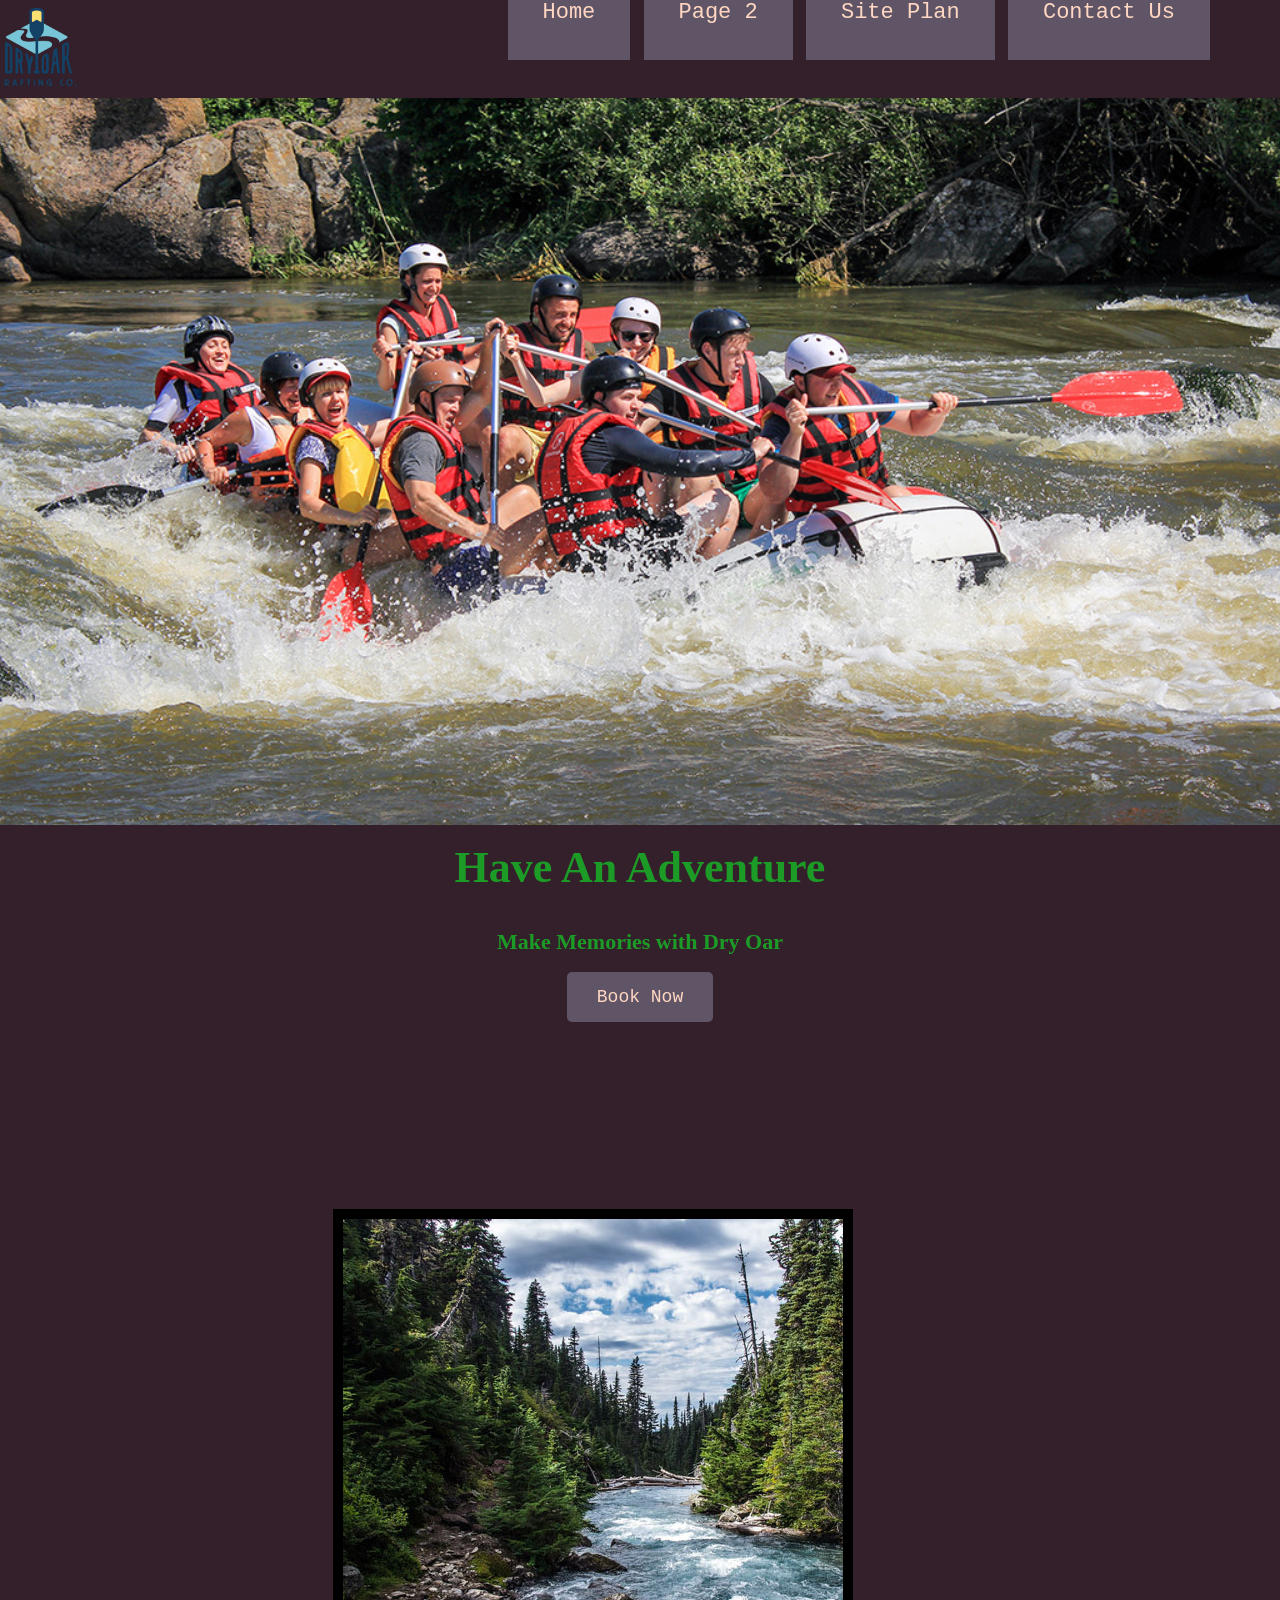
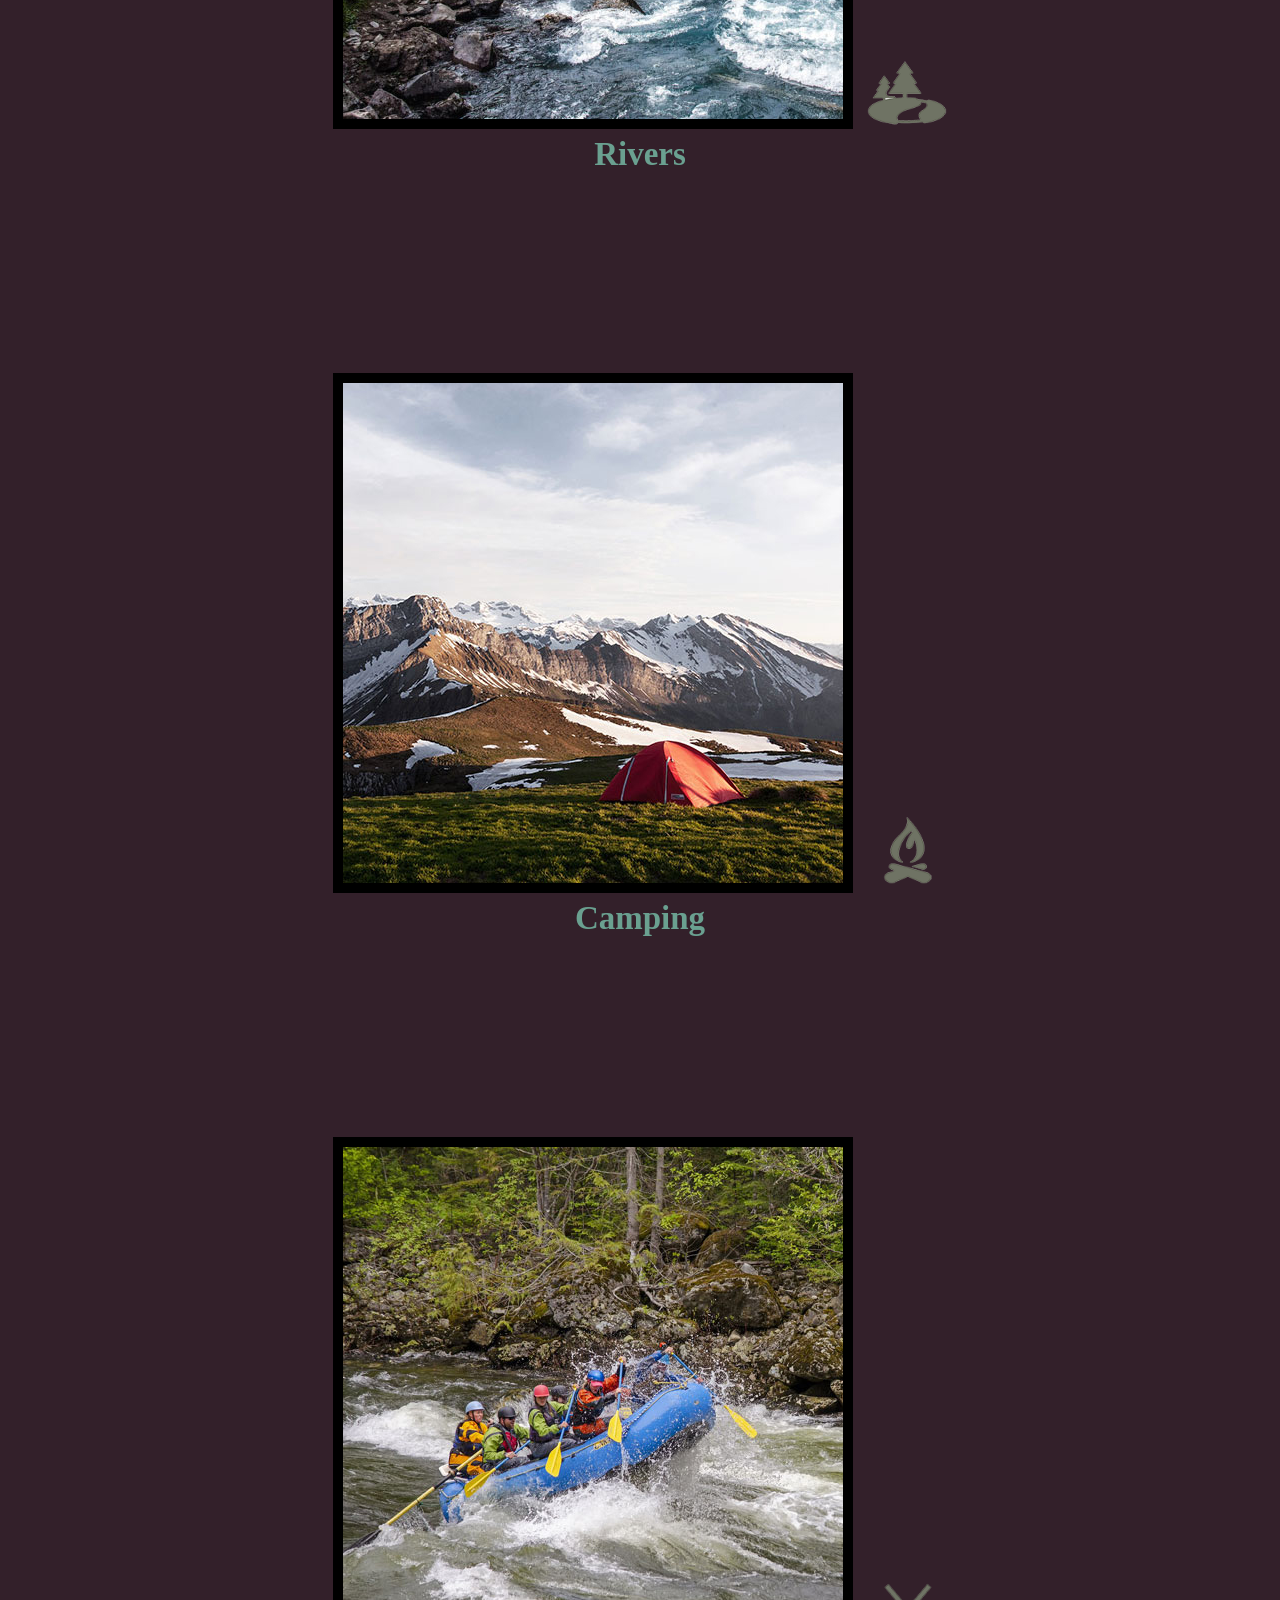
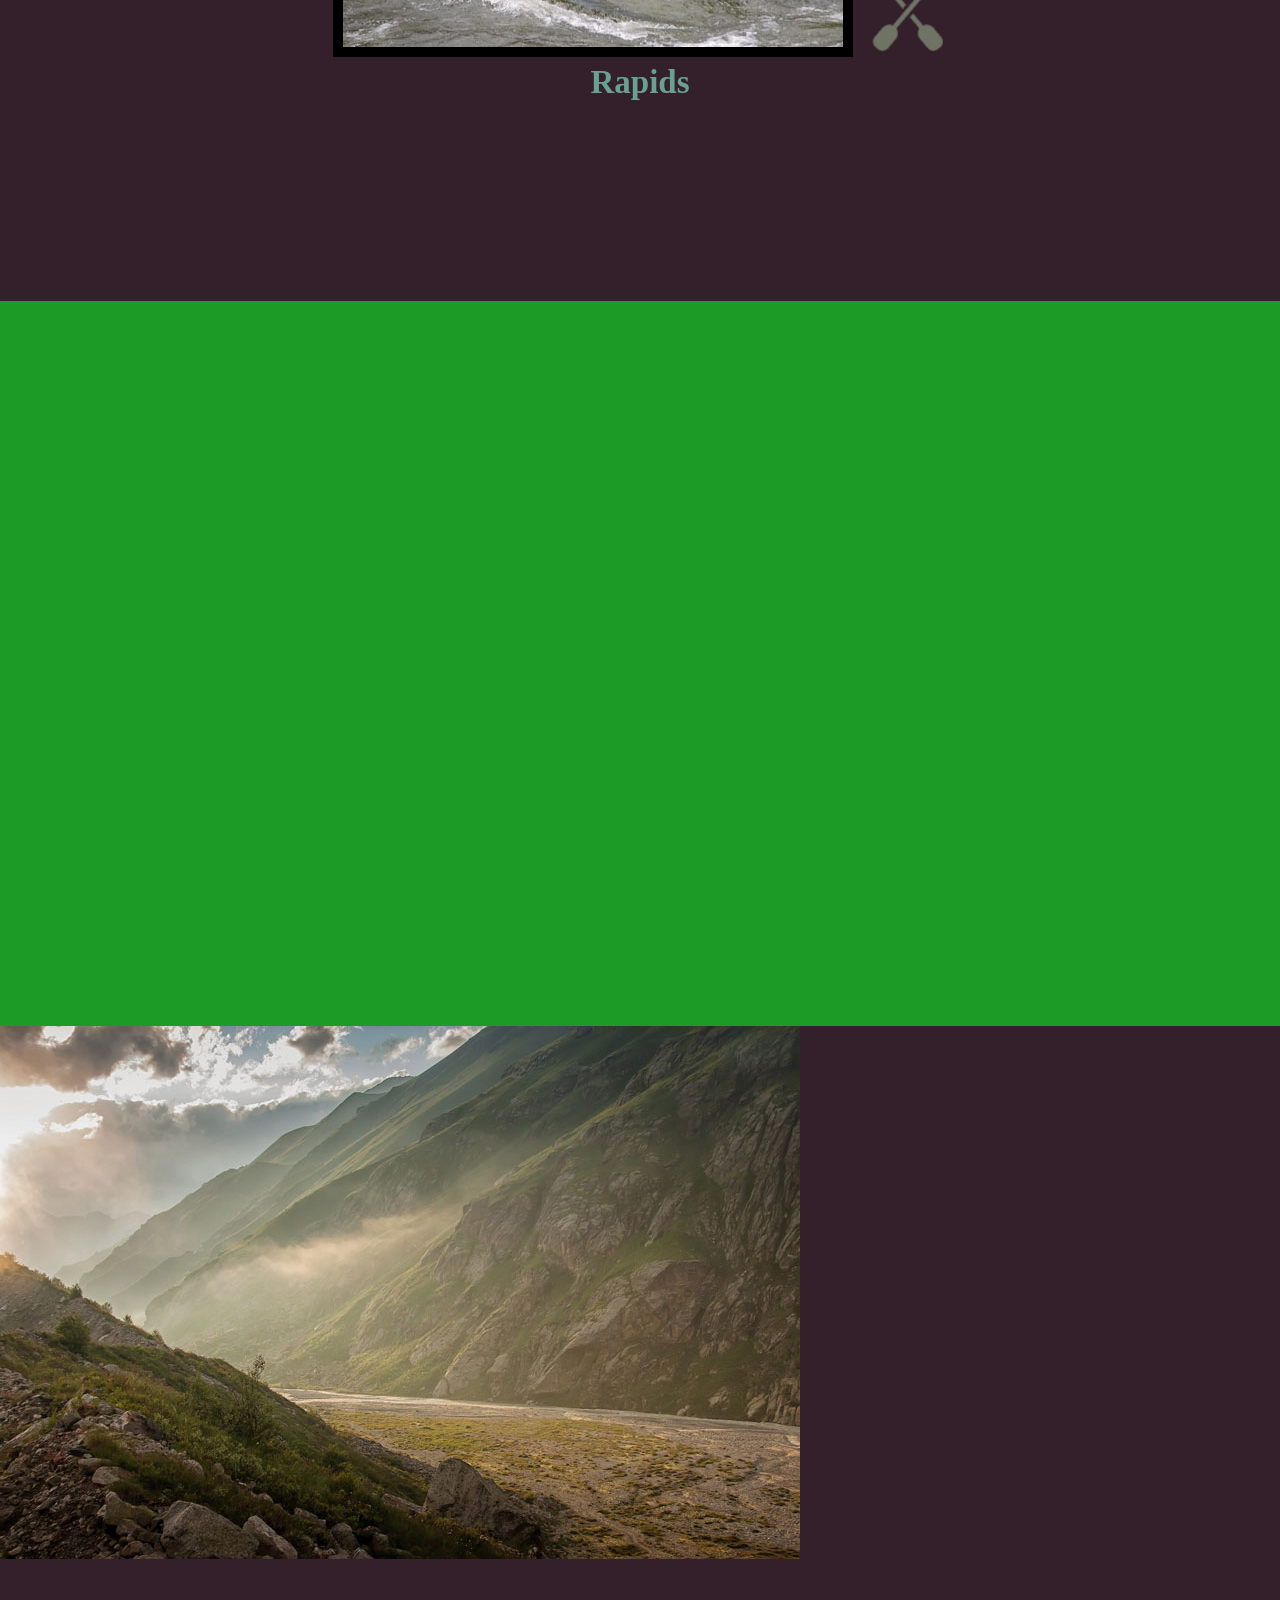
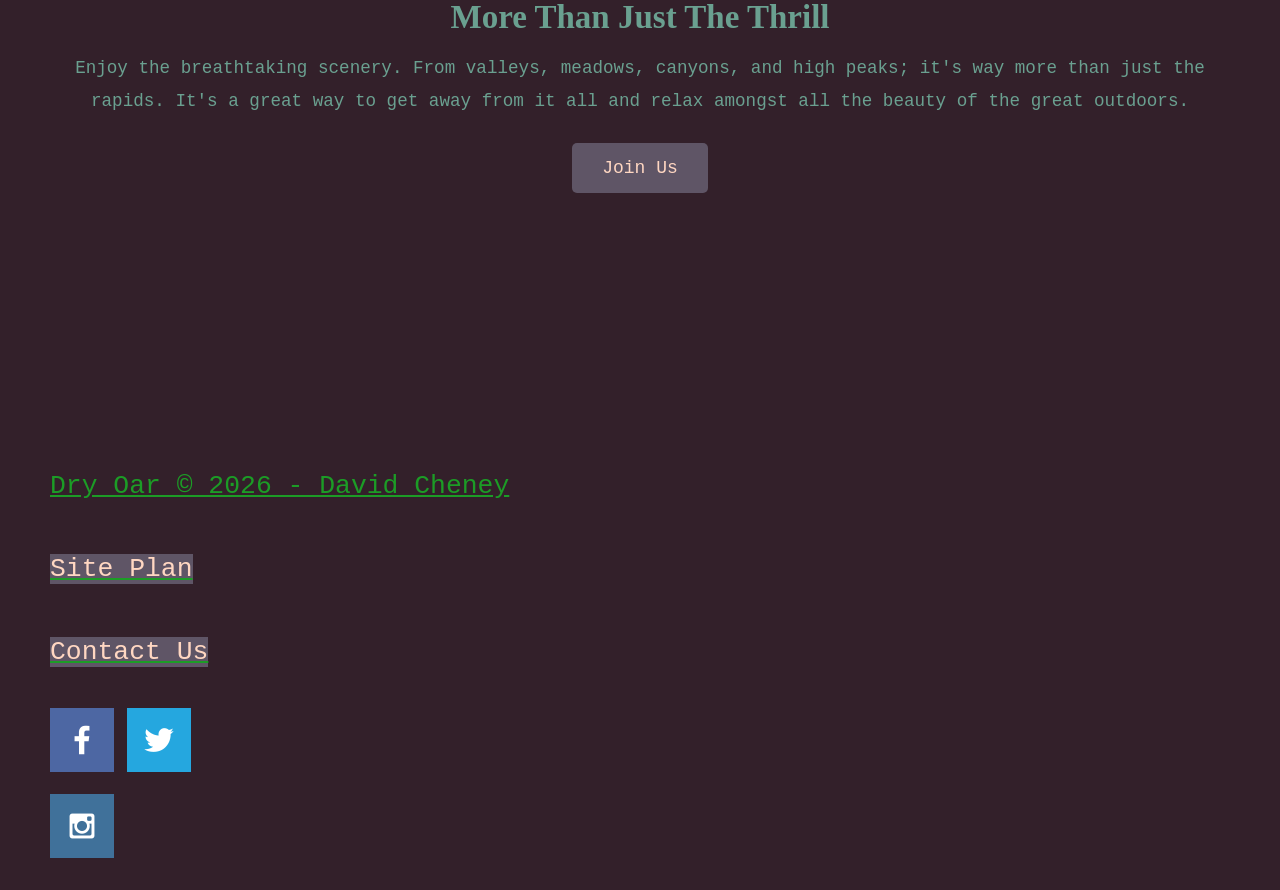
<file: wwr/index.html>
<!DOCTYPE html>
<html lang="en">

<head>
    <meta charset="UTF-8">
    <meta name="viewport" content="width=device-width, initial-scale=1.0">
    <title>WWR Vacations | Dry Oar Boating | Home</title>
    <link rel="stylesheet" href="styles/styles.css">
</head>

<body>
    <div id="content">
        <header>
            <a href="index.html" id="logo_link">
                <img class=logo src="images/logo.png" alt="Dry Oar Logo" >
            </a>
            <nav>
                <a href="index.html">Home</a>
                <a href="#">Page 2</a>
                <a href="site-plan-rafting.html">Site Plan</a>
                <a href="contactus.html">Contact Us</a>
            </nav>
        </header>
        <div id="hero">
            <div id="hero-box">
                <img src="images/hero.jpg" id="hero-img" alt="People Enjoying Rafting">
            </div>
            <section id="hero-msg">
                <h1 class="home-title">Have An Adventure</h1>
                <h4>Make Memories with Dry Oar</h4>
                <div class="button-box">
                    <a class="book" href="contactus.html">Book Now</a>
                </div>
            </section>
        </div>
        <main class="home-grid">
            <section class="rivers-card">
                <img class="card-img" src="images/rivers.jpg" alt="river in forest">
                <img class="icon" src="images/river_icon.png" alt="river icon">
                <h2>Rivers</h2>
            </section>
            <section class="camping-card">
                <img class="card-img" src="images/camping.jpg" alt="tent in mountains">
                <img class="icon" src="images/fire_icon.png" alt="fire icon">
                <h2>Camping</h2>
            </section>
            <section class="rapids-card">
                <img class="card-img" src="images/rapids.jpg" alt="rafting boat">
                <img class="icon" src="images/oars.png" alt="oars icon">
                <h2>Rapids</h2>
            </section>
            <div id = "background" style = "background-color: #1C9C26;"></div>
            <img class="mountains" src="images/mountains.jpg" alt="Misty mountains">
            <section class="msg">
                <h2>More Than Just The Thrill</h2>
                <p>Enjoy the breathtaking scenery. From valleys, meadows, canyons, and high peaks; it's way more than
                    just the rapids. It's a great way to get away from it all and relax amongst all the beauty of the
                    great outdoors.</p>
                <a class="join" href="rivers.html">Join Us</a>
            </section>
        </main>
        <footer>
            <p id="copywrite">Dry Oar &copy; 2026 - David Cheney</p>
            <p><a href="site-plan-rafting.html" class = "links">Site Plan</a></p>
            <p><a href="contactus.html" class = "links">Contact Us</a></p>
            <div class="social">
                <a href="https://facebook.com" target="_blank">
                    <img src="images/facebook.png" alt="fb icon">
                </a>
                <a href="https://twitter.com" target="_blank">
                    <img src="images/twitter.png" alt="twitter icon">
                </a>
                <a href="https://instagram.com" target="_blank">
                    <img src="images/instagram.png" alt="instagram icon">
                </a>
            </div>
        </footer>
    </div>
</body>

</html>
</file>
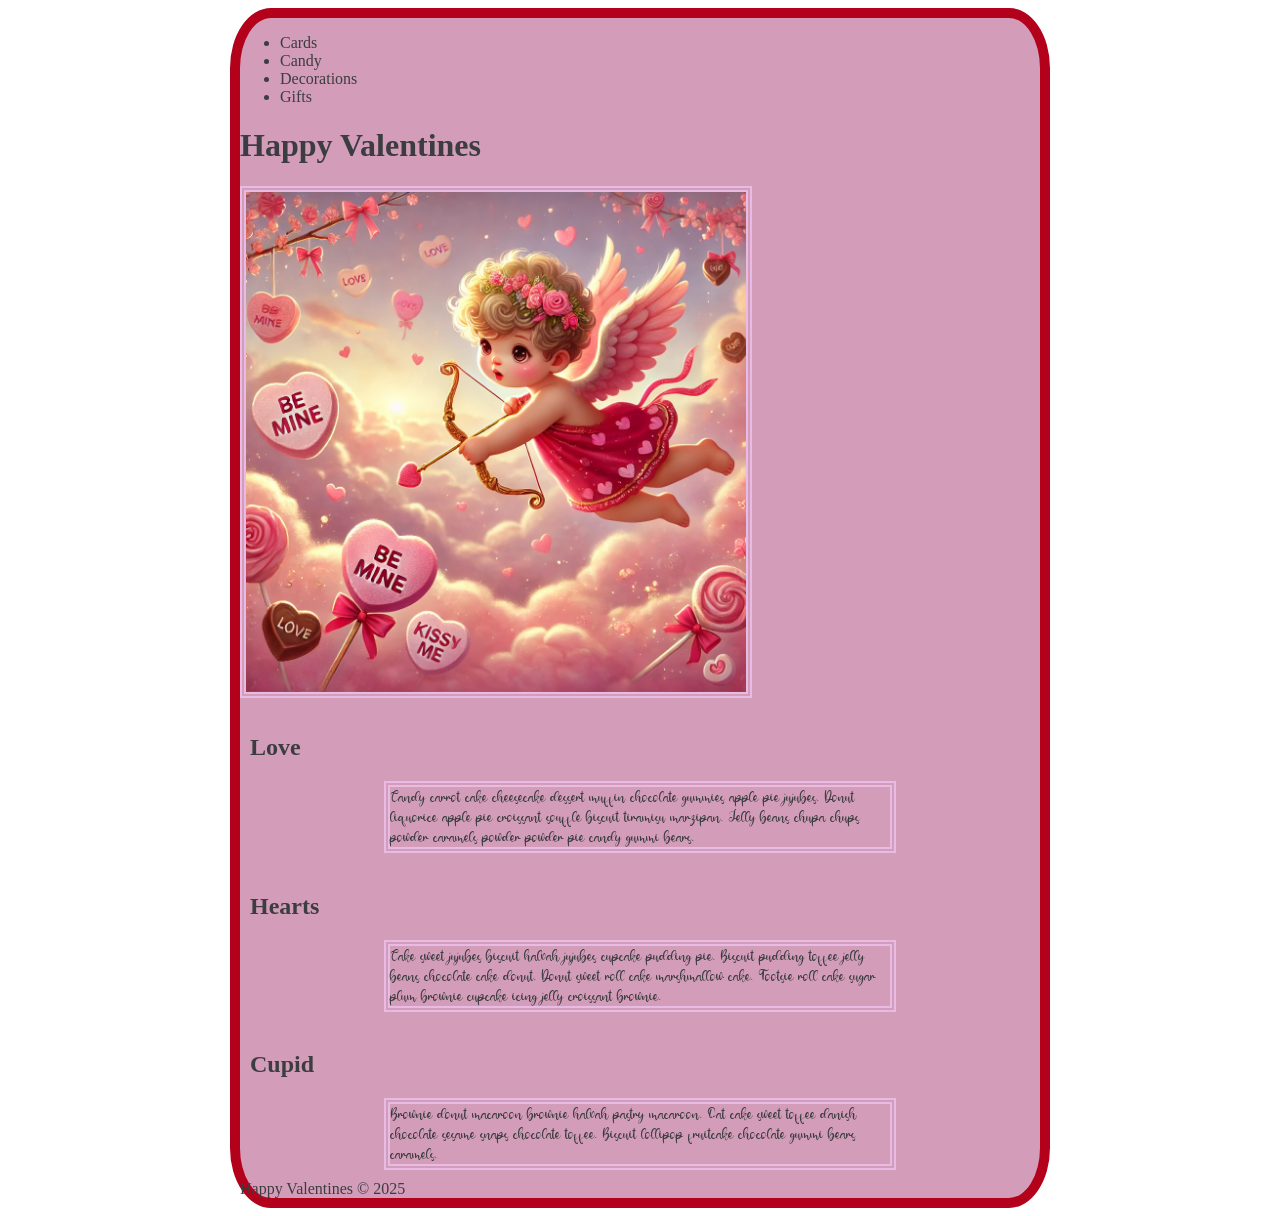
<file: ice/valentines/index.html>
<!DOCTYPE html>
<html lang="en">

<head>
    <meta charset="UTF-8">
    <meta name="viewport" content="width=device-width, initial-scale=1.0">
    <title>Happy Valentines Page</title>
    <link rel="stylesheet" href="styles/styles.css">
</head>

<body>
    <div id="wrapper">
        <header>
            <nav>
                <ul>
                    <li>Cards</li>
                    <li>Candy</li>
                    <li>Decorations</li>
                    <li>Gifts</li>
                </ul>
            </nav>
        </header>
        <main>
            <h1>Happy Valentines</h1>
            <img src="images/valentines.png">
            <section>
                <h2>Love</h2>
                <p>Candy carrot cake cheesecake dessert muffin chocolate gummies apple
                    pie jujubes. Donut liquorice apple pie croissant soufflé biscuit
                    tiramisu marzipan. Jelly beans chupa chups powder caramels powder
                    powder pie candy gummi bears. </p>
            </section>
            <section>
                <h2>Hearts</h2>
                <p>Cake sweet jujubes biscuit halvah jujubes cupcake pudding pie. Biscuit
                    pudding toffee jelly beans chocolate cake donut. Donut sweet roll cake
                    marshmallow cake. Tootsie roll cake sugar plum brownie cupcake icing
                    jelly croissant brownie.</p>
            </section>
            <section>
                <h2>Cupid</h2>
                <p>Brownie donut macaroon brownie halvah pastry macaroon. Oat cake sweet
                    toffee danish chocolate sesame snaps chocolate toffee. Biscuit lollipop
                    fruitcake chocolate gummi bears caramels.</p>
            </section>
        </main>
        <footer>
            Happy Valentines &copy; 2025
        </footer>
    </div>
</body>

</html>
</file>
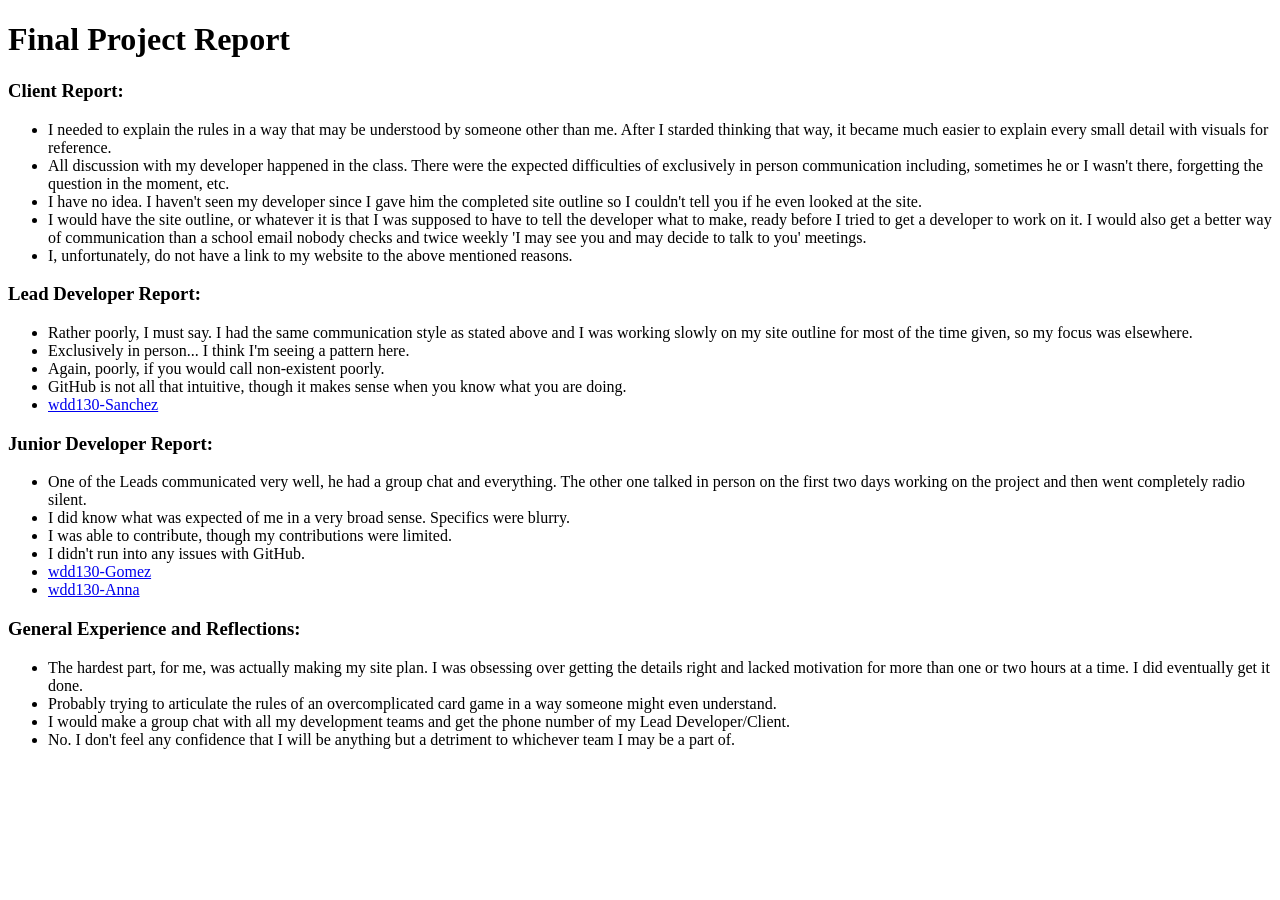
<file: client_report.html>
<!DOCTYPE html>
<html lang="en">

<head>
    <meta charset="UTF-8">
    <meta name="viewport" content="width=device-width, initial-scale=1.0">
    <title>Final Project Report</title>
</head>

<!--
Client Report
    As a client answer the following questions:
    How did you decide what content and images to use for your site plan?
    How did you communicate with your developer? Was there any issues with communication?
    Did your developer meet your expectations for your site?
    What will you do differently next time you hire a team to do a project for you?
    Include a link to the site.
 Lead Developer Report
    As the leader of a development team answer the following questions:
    How did you manage your development team and comunicate the tasks for your junior devs?
    How did you communicate with your client? Was there any issues?
    How did you handle publishing your clients site and sharing it with the client?
    How was your experience with managing your site with GitHub?
    Include a link to the site.
 Junior Developer Report
    As junior developer of a few teams answer the following questions:
    How did you communicate with your team lead? Was there any issues?
    Did you know what was expected of you for each site?
    Were you able to contribute to your sites?
    Did you run into any issues with GitHub and adding your changes to the sites?
    Include links to the sites.
 General Experience and Reflections
    Answer the following general questions:
    What was the most challenging part of this project for you? Were you able to overcome it?
    What did you enjoy most about this project?
    What would you do differently if you could do the project again?
    Do you feel more confident in working on real-world projects after this experience? Explain.-->
<body>
    <h1>Final Project Report</h1>
    <h3>Client Report:</h3>
    <ul>
        <li>I needed to explain the rules in a way that may be understood by someone other than me. After I starded thinking that way, it became much easier to explain every small detail with visuals for reference.</li>
        <li>All discussion with my developer happened in the class. There were the expected difficulties of exclusively in person communication including, sometimes he or I wasn't there, forgetting the question in the moment, etc.</li>
        <li>I have no idea. I haven't seen my developer since I gave him the completed site outline so I couldn't tell you if he even looked at the site.</li>
        <li>I would have the site outline, or whatever it is that I was supposed to have to tell the developer what to make, ready before I tried to get a developer to work on it. I would also get a better way of communication than a school email nobody checks and twice weekly 'I may see you and may decide to talk to you' meetings.</li>
        <li>I, unfortunately, do not have a link to my website to the above mentioned reasons.</li>
    </ul>
    <h3>Lead Developer Report:</h3>
        <ul>
        <li>Rather poorly, I must say. I had the same communication style as stated above and I was working slowly on my site outline for most of the time given, so my focus was elsewhere.</li>
        <li>Exclusively in person... I think I'm seeing a pattern here. </li>
        <li>Again, poorly, if you would call non-existent poorly.</li>
        <li>GitHub is not all that intuitive, though it makes sense when you know what you are doing.</li>
        <li><a href="https://oldeblue2.github.io/wdd130-Sanchez/">wdd130-Sanchez</a></li>
    </ul>
    <h3>Junior Developer Report:</h3>
        <ul>
        <li>One of the Leads communicated very well, he had a group chat and everything. The other one talked in person on the first two days working on the project and then went completely radio silent.</li>
        <li>I did know what was expected of me in a very broad sense. Specifics were blurry.</li>
        <li>I was able to contribute, though my contributions were limited.</li>
        <li>I didn't run into any issues with GitHub.</li>
        <li><a href="https://theadammarshall.github.io/wdd130-gomez/">wdd130-Gomez</a></li>
        <li><a href="https://ldspyd.github.io/wdd130-Anna/">wdd130-Anna</a></li>
    </ul>
    <h3>General Experience and Reflections:</h3>
        <ul>
        <li>The hardest part, for me, was actually making my site plan. I was obsessing over getting the details right and lacked motivation for more than one or two hours at a time. I did eventually get it done.</li>
        <li>Probably trying to articulate the rules of an overcomplicated card game in a way someone might even understand.</li>
        <li>I would make a group chat with all my development teams and get the phone number of my Lead Developer/Client.</li>
        <li>No. I don't feel any confidence that I will be anything but a detriment to whichever team I may be a part of.</li>
    </ul>

</body>

</html>
</file>
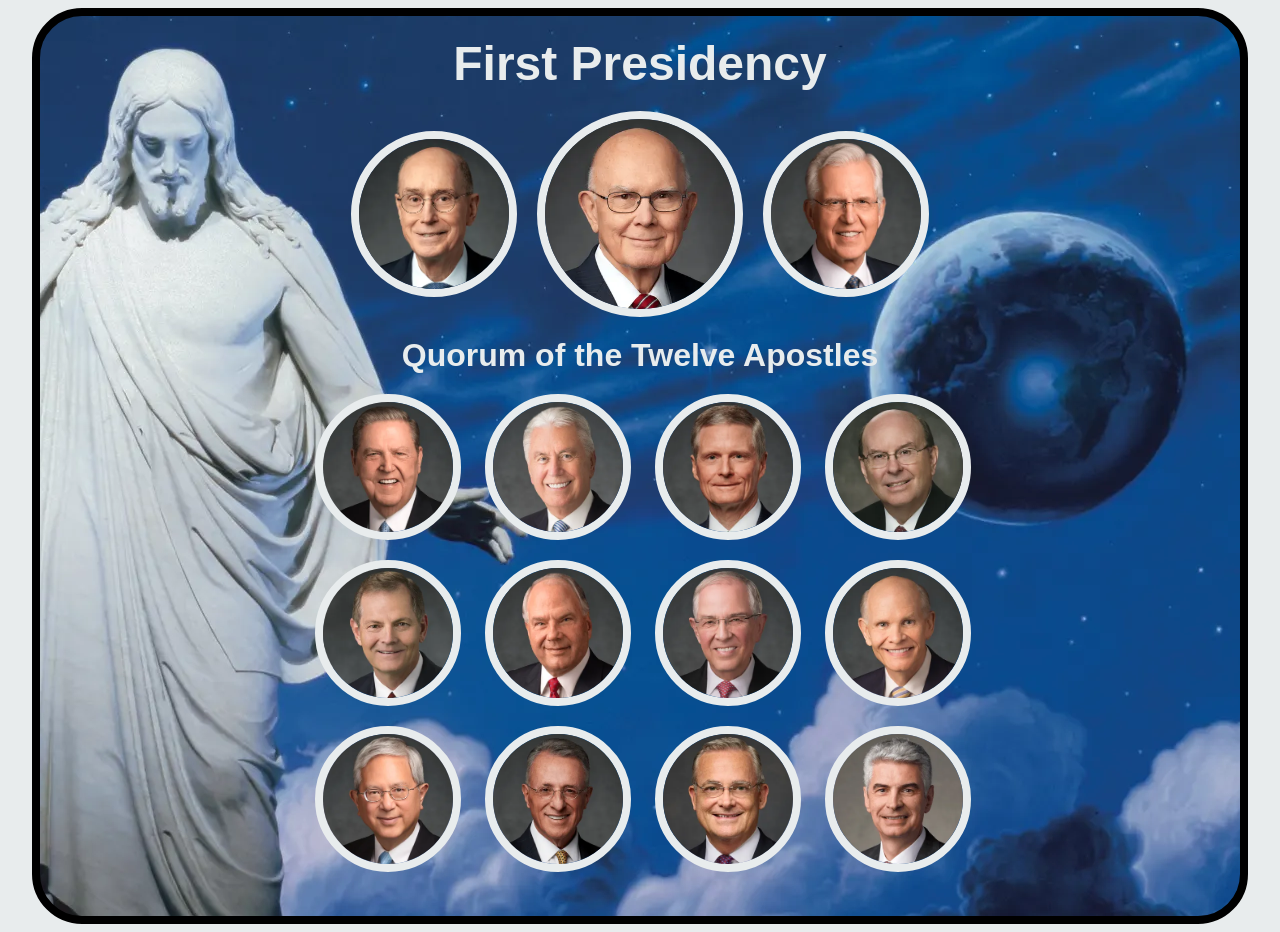
<file: ice/apostle_spotlight/apostles.html>
<!DOCTYPE html>
<html lang="en">
<head>
    <meta charset="UTF-8">
    <meta name="viewport" content="width=device-width, initial-scale=1.0">
    <title>Apostles Spotlights</title>
    <style>
        /* Insert styles here */
        body {
            background: #E8ECED;
            font-family: Arial, Helvetica, sans-serif;
            color: #E8ECED;

        }

        body section {
            background: url("images/christus.webp");
            width: 1200px;
            height: 900px;
            object-fit: cover;
            background-position: 55% 50%;
            border: 8px solid black;
            border-radius: 50px;
            margin: 0 auto;
            align-items: center;
        }

        img {
            border: 8px solid #E8ECED;
            border-radius: 50%;
            height: 130px;
            width: 130px;
            object-fit: cover;
            object-position: 50% 20%;
        }

        #first_presidency {
            display: flex;
            justify-content: center;
            align-content: flex-end;
        }


        .councilor {
            height: 150px;
            width: 150px;
            margin: 20px;
        }

        #president {
            height: 190px;
            width: 190px;
        }

        #Quorum {
            display: grid;
            grid-template-columns: 255px 150px 150px 150px 150px 200px;
            grid-row-gap: 20px;
            grid-column-gap: 20px;
        }

        #Quorum :first-child, #Quorum :nth-child(5), #Quorum :nth-child(9) {
            grid-column-start: 2;
        }


         h1, h2 {
            margin: 20px auto;
            text-align: center;
        }

        h1 {
            font-size: 3em;
        }

        h2 {
            font-size: 2em;
        }

    </style>
</head>
<body>
    <!-- Insert HTML elements here -->
     <section>
        <h1>First Presidency</h1>
        <div id="first_presidency">
            <img class = "councilor" src="images/eyring.webp" alt="President Eyring">
            <img id="president" src="images/oaks.webp" alt="President Oaks">
            <img class="councilor" src="images/christofferson.webp" alt="President Christofferson">
        </div>
        <h2>Quorum of the Twelve Apostles</h2>
        <div id="Quorum">
            <img src="images/holland.webp" alt="President Holland">
            <img src="images/uchtdorf.webp" alt="Elder Uchtdorf">
            <img src="images/bednar.webp" alt="Elder Bednar">
            <img src="images/cook.webp" alt="Elder Cook">
            <img src="images/stevenson.webp" alt="Elder Stevenson">
            <img src="images/rasband.webp" alt="Elder Rasband">
            <img src="images/anderson.webp" alt="Elder Anderson">
            <img src="images/renlund.webp" alt="Elder Renlund">
            <img src="images/gong.webp" alt="Elder Gong">
            <img src="images/soares.webp" alt="Elder Soares">
            <img src="images/kearon.webp" alt="Elder Kearon">
            <img src="images/causse.webp" alt="Elder Causse">
        </div>
    </section>
</body>
</html>
</file>
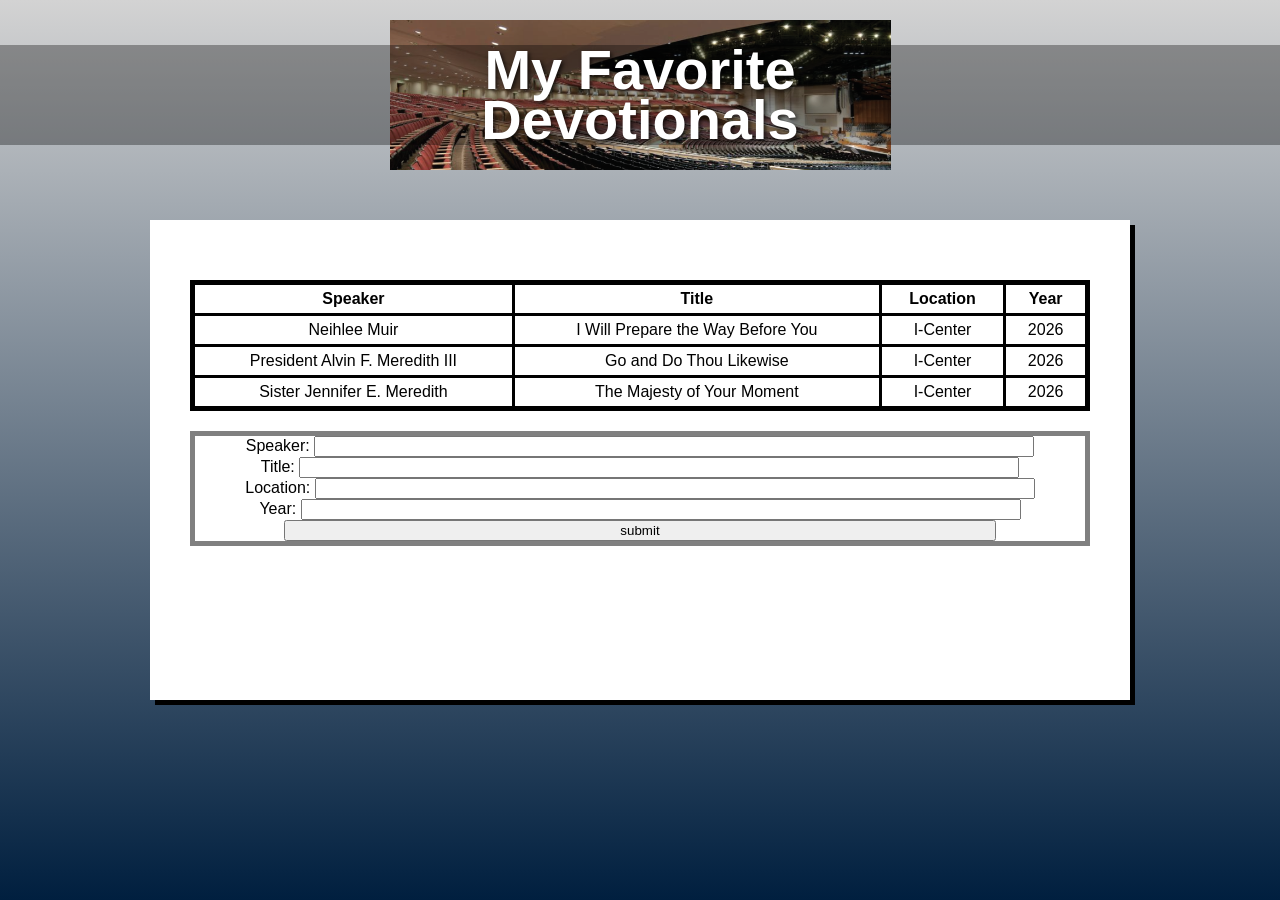
<file: ice/favorite_devo/favdevo.html>
<!DOCTYPE html>
<html lang="en">

<head>
  <meta charset="UTF-8" />
  <meta name="viewport" content="width=device-width, initial-scale=1.0" />
  <title>My Favorite Devotionals</title>
  <link rel="stylesheet" href="styles/styles.css" />
</head>

<body>
  <div class="container">
    <header class="header">
      <div class="header-image">
        <h1>My Favorite<br>Devotionals</h1>
      </div>
    </header>
    <main>
      <div class="content-box">
        <!-- Add your devotional content here -->
        <table>
          <tr>
            <th>Speaker</th>
            <th>Title</th>
            <th>Location</th>
            <th>Year</th>
          </tr>
          <tr>
            <td>Neihlee Muir</td>
            <td>I Will Prepare the Way Before You</td>
            <td>I-Center</td>
            <td>2026</td>
          </tr>
          <tr>
            <td>President Alvin F. Meredith III</td>
            <td>Go and Do Thou Likewise</td>
            <td>I-Center</td>
            <td>2026</td>
          </tr>
          <tr>
            <td>Sister Jennifer E. Meredith</td>
            <td>The Majesty of Your Moment</td>
            <td>I-Center</td>
            <td>2026</td>
          </tr>
        </table>
        <form>
          <label for="speaker">Speaker:</label>
          <input type="text" id="speaker" name="speaker"><br>
          <label for="title">Title:</label>
          <input type="text" id="title" name="title"><br>
          <label for="location">Location:</label>
          <input type="text" id="location" name="location"><br>
          <label for="year">Year:</label>
          <input type="number" id="year" name="year"><br>
          <input type="submit" value="submit">
        </form>
      </div>
    </main>
  </div>
</body>

</html>
</file>
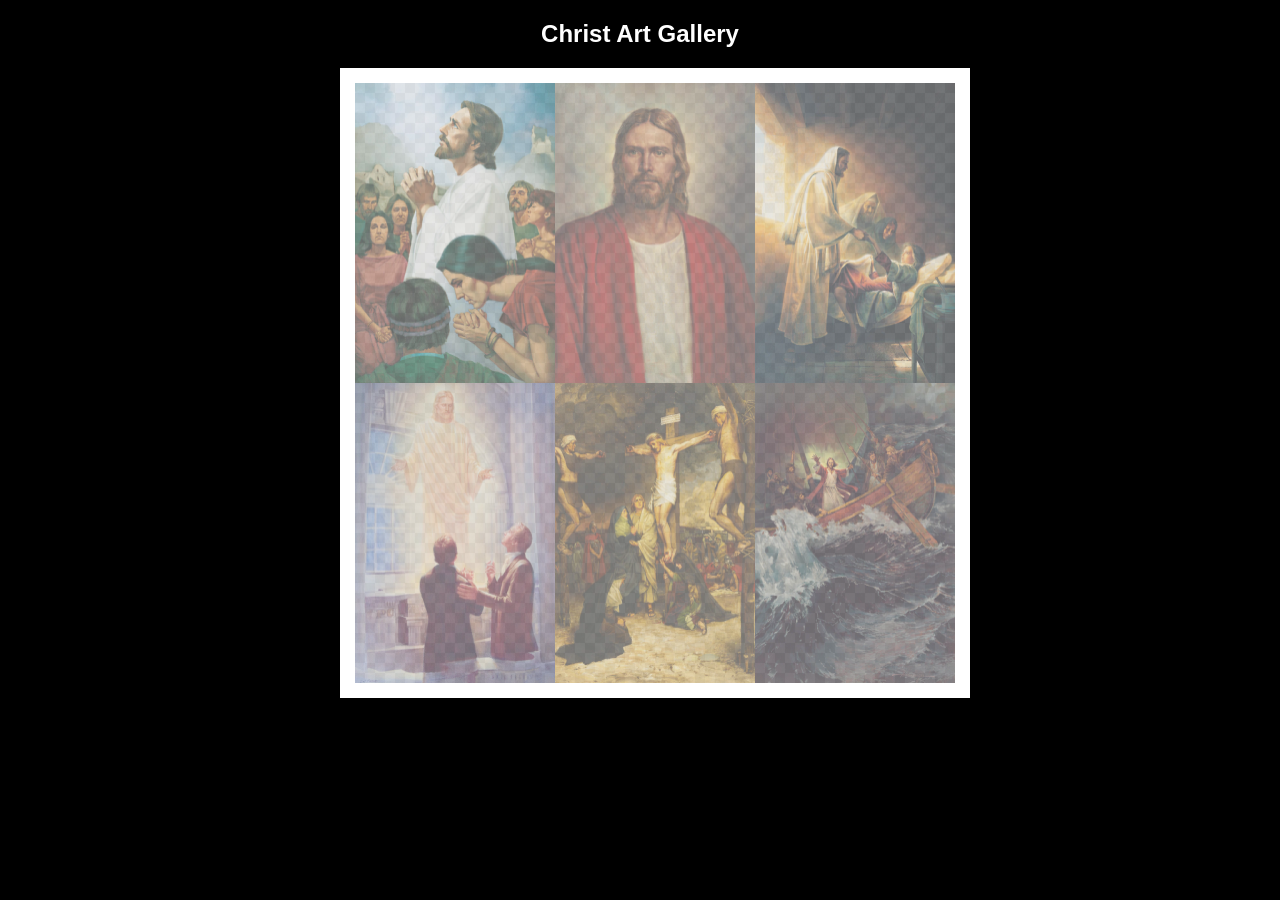
<file: ice/gallery/gallery.html>
<!DOCTYPE html>
<html lang="en">
<head>
    <meta charset="UTF-8">
    <meta name="viewport" content="width=device-width, initial-scale=1.0">
    <title>Images of Christ</title>
    <style>
        body {
            background: black;
        }
        #wrapper{
            width: 600px;
            margin: 0 auto;
        }
        nav {
            color: white;
            text-align: center;
            font-family: Haettenschweiler, 'Arial Narrow Bold', sans-serif;
        }
        #gallery{
            display: grid;
            grid-template-columns: 200px 200px 200px;
            border: 15px solid rgb(255, 255, 255);
            width: 100%;
            background-color: #ddd;
            background-image:
                linear-gradient(45deg, #ccc 26%, transparent 26%), 
                linear-gradient(135deg, #ccc 26%, transparent 26%),
                linear-gradient(45deg, transparent 75%, #ccc 75%),
                linear-gradient(135deg, transparent 75%, #ccc 75%);
            background-size: 20px 20px; /* Must be a square */
            background-position: 0 0, 10px 0, 10px -10px, 0px 10px; 
            
        }
        #gallery a {
            cursor: url('images/christus.png'), pointer;
        }
        #gallery img {
            /* make a thumbnail of the image that is 200x300 
               instead of using width and height here to help the page load faster */
            width: 200px; 
            height: 300px;

            opacity:50%;
            display:block;
        }
        #gallery img:hover{
            opacity: 100%;
        }
    </style>
</head>
<body>
    <div id="wrapper">
        <nav>
            <h1>Christ Art Gallery</h1>
        </nav>
        <main>
            <div id="gallery">
                <a href="images/big/img1.jpg"><img src="images/small/img1.jpg" alt="huge file size" ></a>
                <a href="images/big/img2.jpg"><img src="images/small/img2.jpg" alt="huge file size" ></a>
                <a href="images/big/img3.jpg"><img src="images/small/img3.jpg" alt="huge file size" ></a>
                <a href="images/big/img4.jpg"><img src="images/small/img4.jpg" alt="huge file size" ></a>
                <a href="images/big/img5.jpg"><img src="images/small/img5.jpg" alt="huge file size" ></a>
                <a href="images/big/img6.jpg"><img src="images/small/img6.jpg" alt="huge file size" ></a>
            </div>
        </main>
    </div>
</body>
</html>
</file>
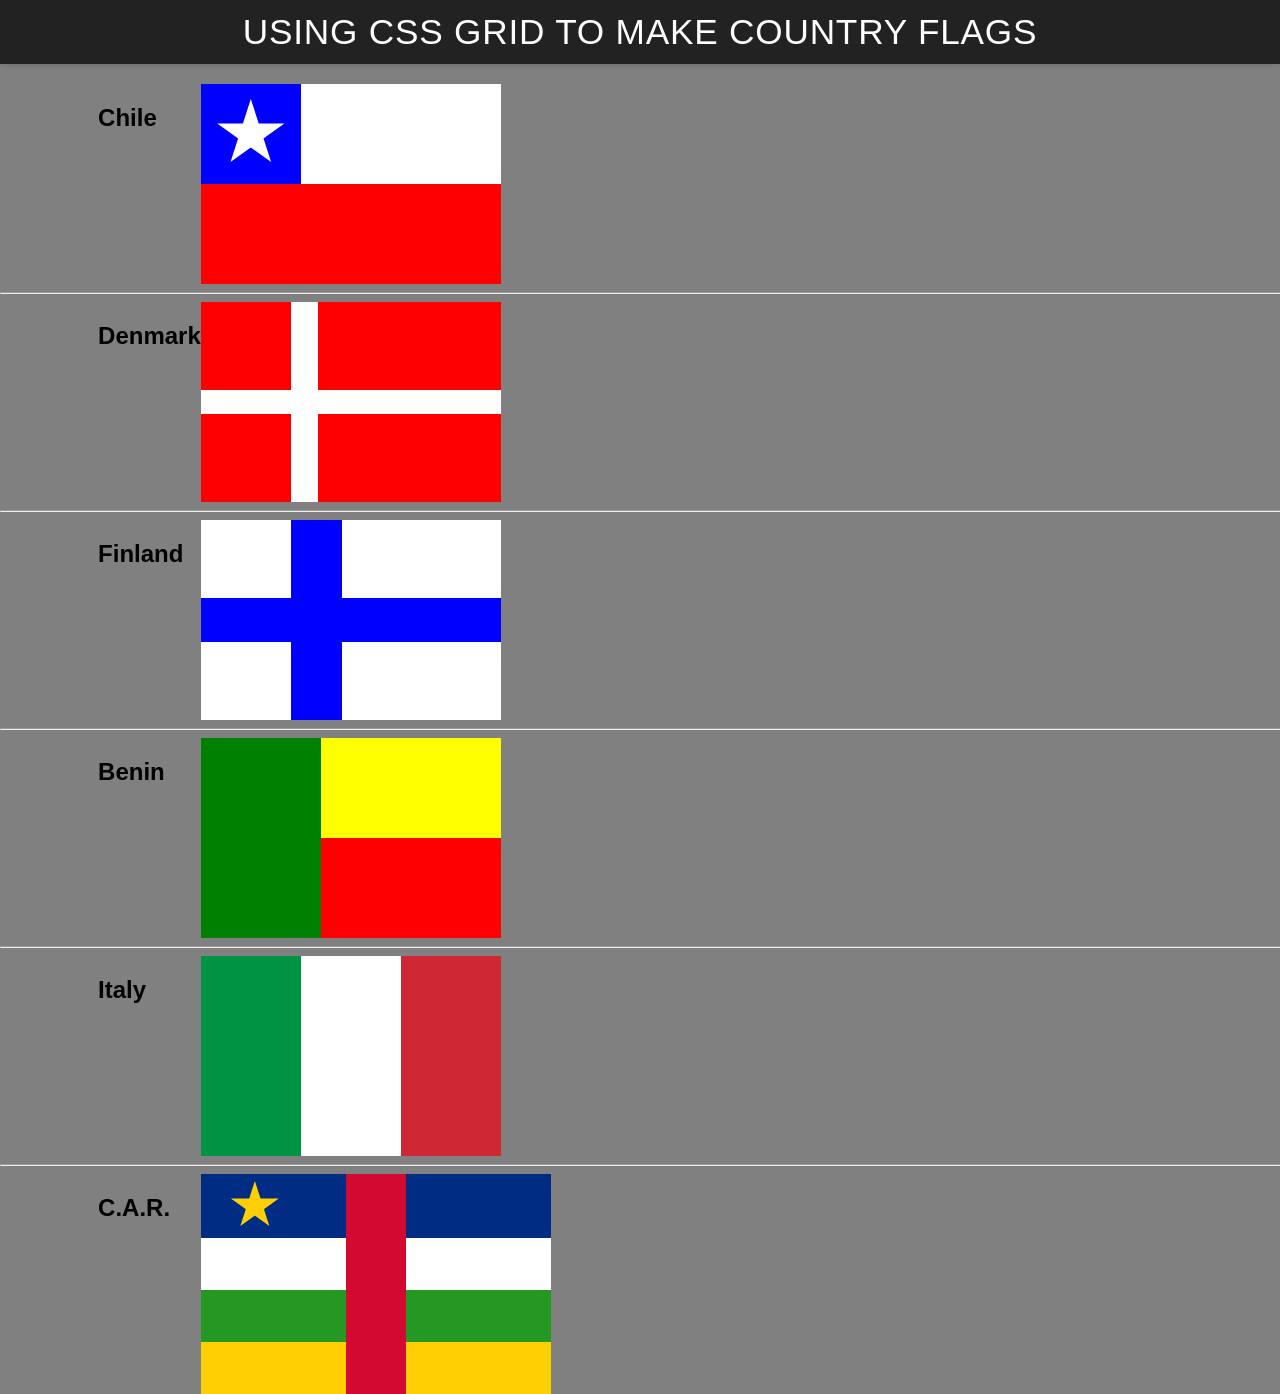
<file: ice/grid_flags/flags.html>
<!DOCTYPE html>
<html lang="en">

<head>
    <meta charset="UTF-8">
    <meta name="viewport" content="width=device-width, initial-scale=1.0">
    <title>Flag</title>
    <style>
        body {
            margin: 0;
            font-family: 'Helvetica Neue', sans-serif;
            background-color: gray;
        }

        header {
            background-color: #222;
            color: #fff;
            padding: 0.75rem 1.5rem;
            display: flex;
            align-items: center;
            justify-content: center;
            font-size: 1.1rem;
            letter-spacing: 0.05rem;
            text-transform: uppercase;
            box-shadow: 0 2px 4px rgba(0, 0, 0, 0.1);
        }

        header h1 {
            margin: 0;
            font-weight: 400;
        }
        main {
            display: grid;
            grid-template-columns: .1fr .1fr 1fr .1fr;
            margin-top: 20px;
        }
        hr {
            width: 100%;
            grid-column: 1 / 5;
        }
        h2 {
            grid-column: 2/3;
        }

        #blue {
            background: blue;
            grid-column: 1 / 2;
            display: grid;
            align-items: center;
            justify-items: center;
        }

        #white {
            background: white;
            grid-column: 2 / 4;
        }

        #red {
            background: red;
            grid-column: 1 / 4;
        }

        #chile {
            display: grid;
            grid-template-columns: 1fr 1fr 1fr;
            grid-template-rows: 1fr 1fr;
            height: 200px;
            width: 300px;
        }

        .star {
            width: 70px;
            aspect-ratio: 1;
            background: white;
            clip-path: polygon(50% 0, 79% 90%, 2% 35%, 98% 35%, 21% 90%);
        }

        #denmark {
            display: grid;
            width: 300px;
            height: 200px;
            grid-template-columns: 30% 1fr;
            grid-template-rows: 1fr 1fr;
            grid-row-gap: 12%;
            grid-column-gap: 9%;
            background: white;
        }

        #dred1 {
            background: red;
            grid-column: 1 / 2;
        }

        #dred2 {
            background: red;
            grid-column: 2 / 3;
        }

        #dred3 {
            background: red;
            grid-column: 1 / 2;
        }

        #dred4 {
            background: red;
            grid-column: 2 / 3;
        }

        #finland {
            display: grid;
            width: 300px;
            height: 200px;
            grid-template-columns: 30% 1fr;
            grid-template-rows: 1fr 1fr;
            grid-row-gap: 22%;
            grid-column-gap: 17%;
            background: blue;
        }

        #fwhite1 {
            background: white;
            grid-column: 1 / 2;
        }

        #fwhite2 {
            background: white;
            grid-column: 2 / 3;
        }

        #fwhite3 {
            background: white;
            grid-column: 1 / 2;
        }

        #fwhite4 {
            background: white;
            grid-column: 2 / 3;
        }

        #benin {
            display: grid;
            width: 300px;
            height: 200px;
            grid-template-columns: 40% 1fr;
            grid-template-rows: 1fr 1fr;
        }

        #bgreen {
            background: green;
            grid-area: 1 / 1 / 3 / 2;
        }

        #byellow {
            background: yellow;
            grid-column: 2 / 3;
        }

        #bred {
            background: red;
        }

        #italy {
            display: grid;
            width: 300px;
            height: 200px;
            background: white;
            grid-template-columns: 100px 100px;
            grid-column-gap: 100px;
        }

        #igreen {
            background: #009344;
        }

        #ired {
            background: #CF2834;
        }

        #car {
            display: grid;
            width: 350px;
            height: 220px;
            background: #D20931;
            grid-template-columns: 1fr 1fr;
            grid-template-rows: repeat(4, 1fr);
            grid-column-gap: 17%;
        }

        #cblue1 {
            background: #002C83;
            grid-column: 1 / 2;
        }

        #cblue1 .star {
            background: #FFCF03;
            width: 50px;
            margin: 7px 20%;
        }

        #cblue2 {
            background: #002C83;
            grid-column: 2 / 3;
        }

        #cwhite1 {
            background: white;
            grid-column: 1 / 2;
        }

        #cwhite2 {
            background: white;
            grid-column: 2 / 3;
        }

        #cgreen1 {
            background: #249823;
            grid-column: 1 / 2;
        }

        #cgreen2 {
            background: #249823;
            grid-column: 2 / 3;
        }

        #cyellow1 {
            background: #FFCF03;
            grid-column: 1 / 2;
        }

        #cyellow2 {
            background: #FFCF03;
            grid-column: 2 / 3;
        }
    </style>
</head>

<body>
    <header>
        <h1>Using CSS Grid to make Country Flags</h1>
    </header>
    <main>
        <h2>Chile</h2>
        <div id="chile">
            <div id="blue">
                <div class="star"></div>
            </div>
            <div id="white"></div>
            <div id="red"></div>
        </div>
        <hr>

        <h2>Denmark</h2>
        <div id="denmark">
            <div id="dred1"></div>
            <div id="dred2"></div>
            <div id="dred3"></div>
            <div id="dred4"></div>
        </div>
        <hr>

        <h2>Finland</h2>
        <div id="finland">
            <div id="fwhite1"></div>
            <div id="fwhite2"></div>
            <div id="fwhite3"></div>
            <div id="fwhite4"></div>
        </div>
        <hr>

        <h2>Benin</h2>
        <div id="benin">
            <div id="bgreen"></div>
            <div id="byellow"></div>
            <div id="bred"></div>
        </div>
        <hr>

        <h2>Italy</h2>
        <div id="italy">
            <div id="igreen"></div>
            <div id="ired"></div>
        </div>
        <hr>

        <h2>C.A.R.</h2>
        <div id="car">
            <div id="cblue1">
                <div class="star"></div>
            </div>
            <div id="cblue2"></div>
            <div id="cwhite1"></div>
            <div id="cwhite2"></div>
            <div id="cgreen1"></div>
            <div id="cgreen2"></div>
            <div id="cyellow1"></div>
            <div id="cyellow2"></div>
        </div>
    </main>
</body>

</html>
</file>
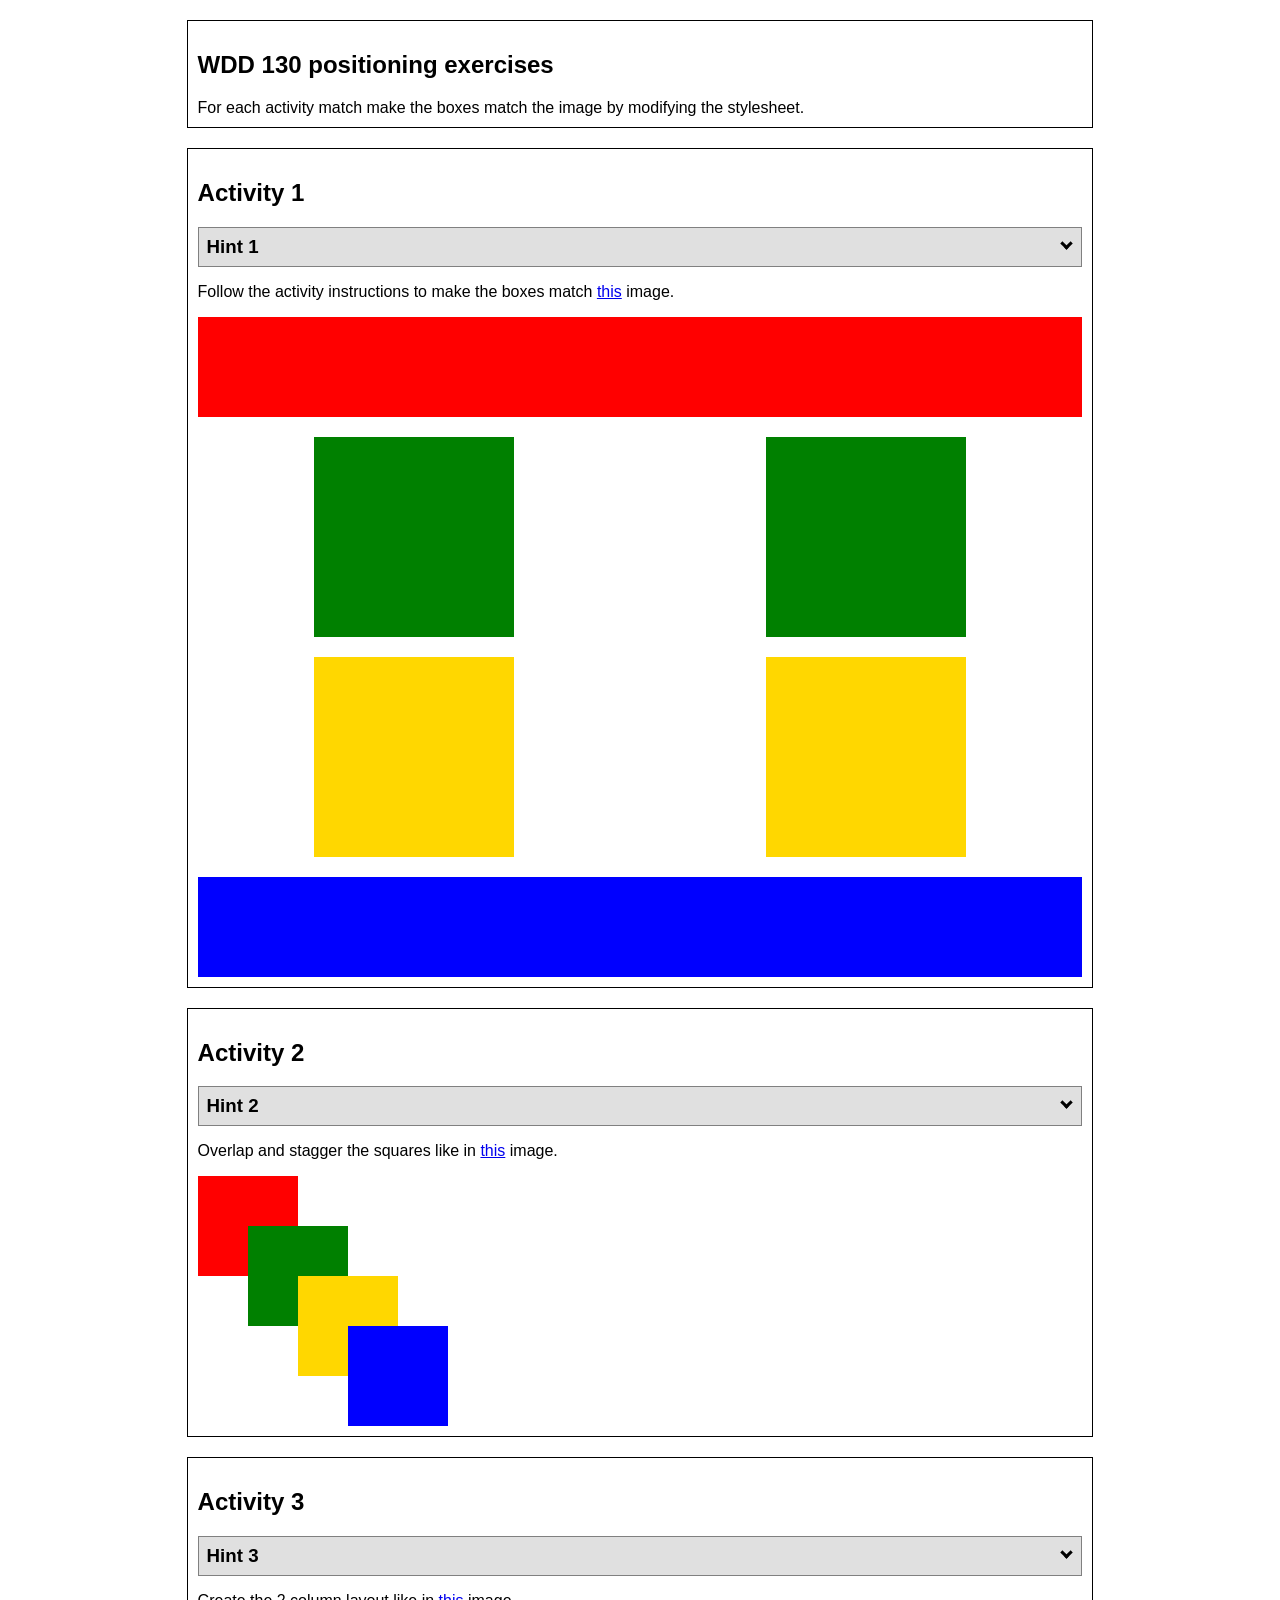
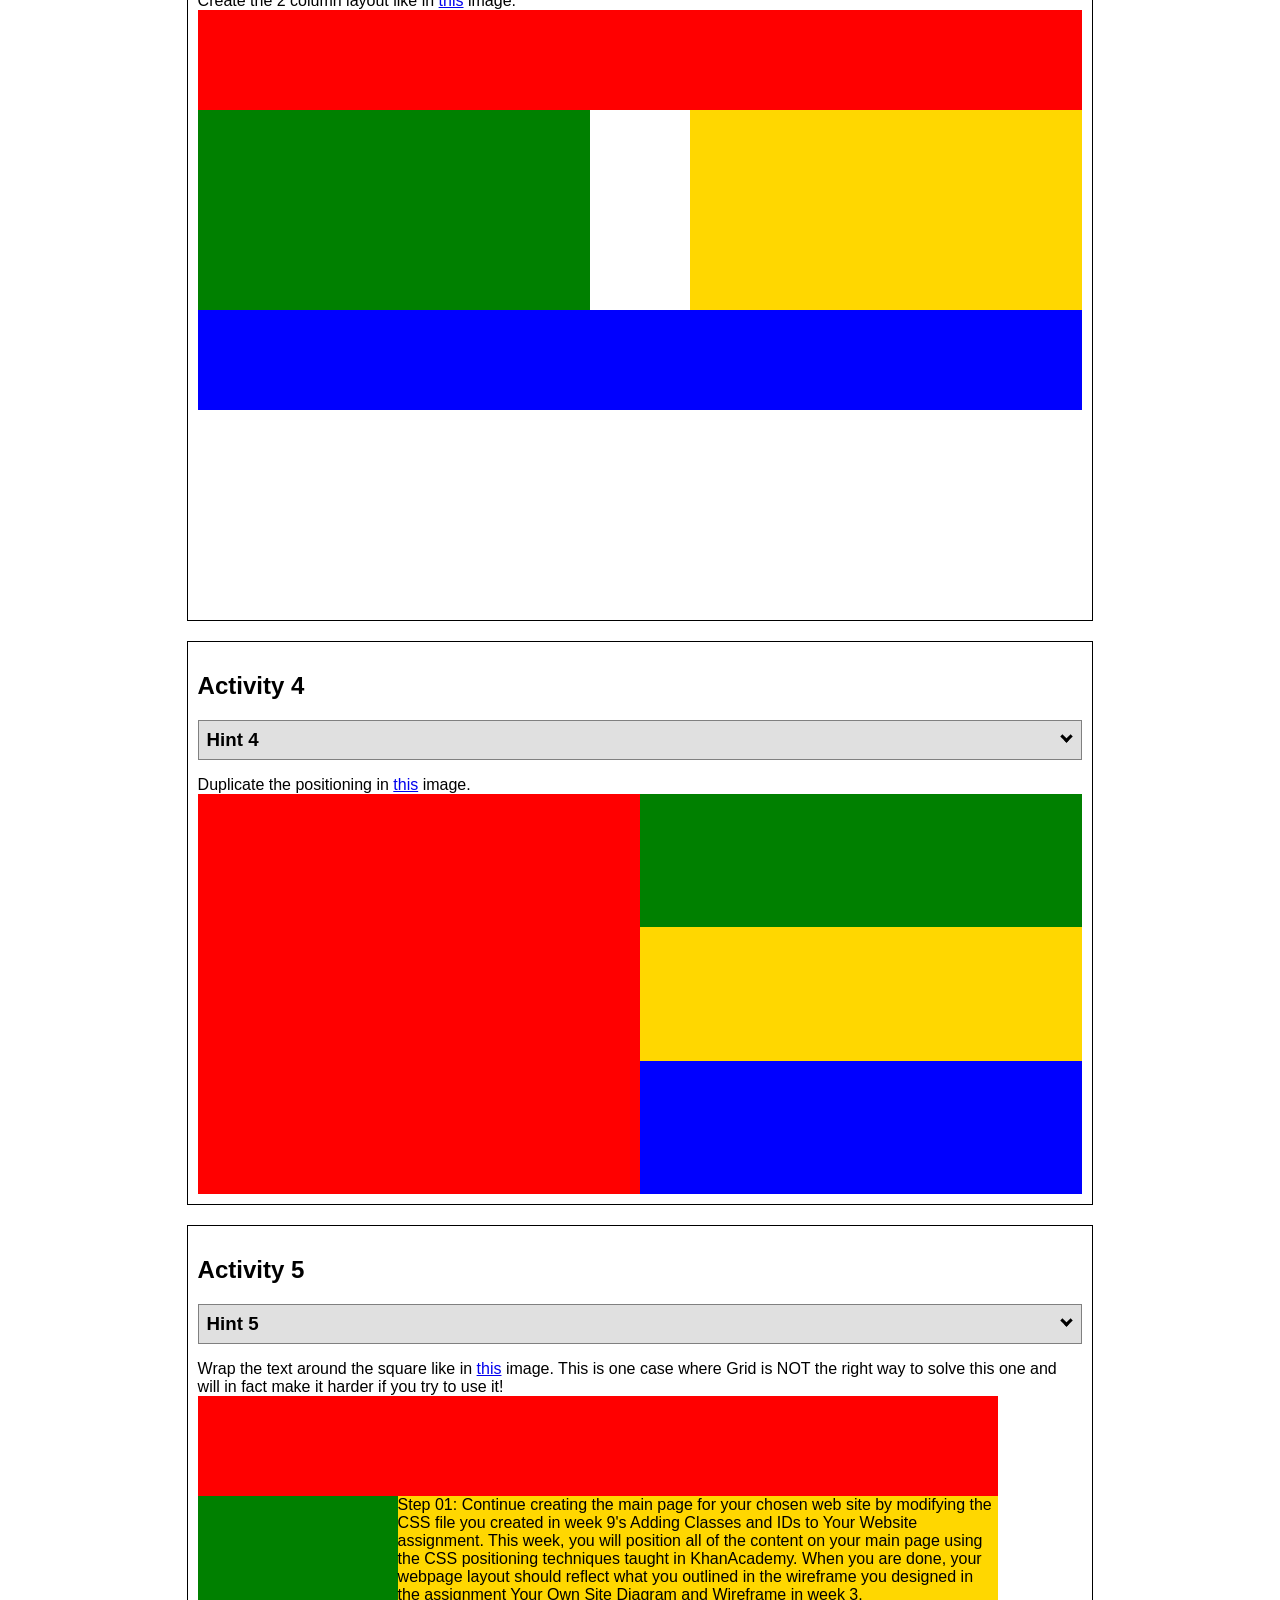
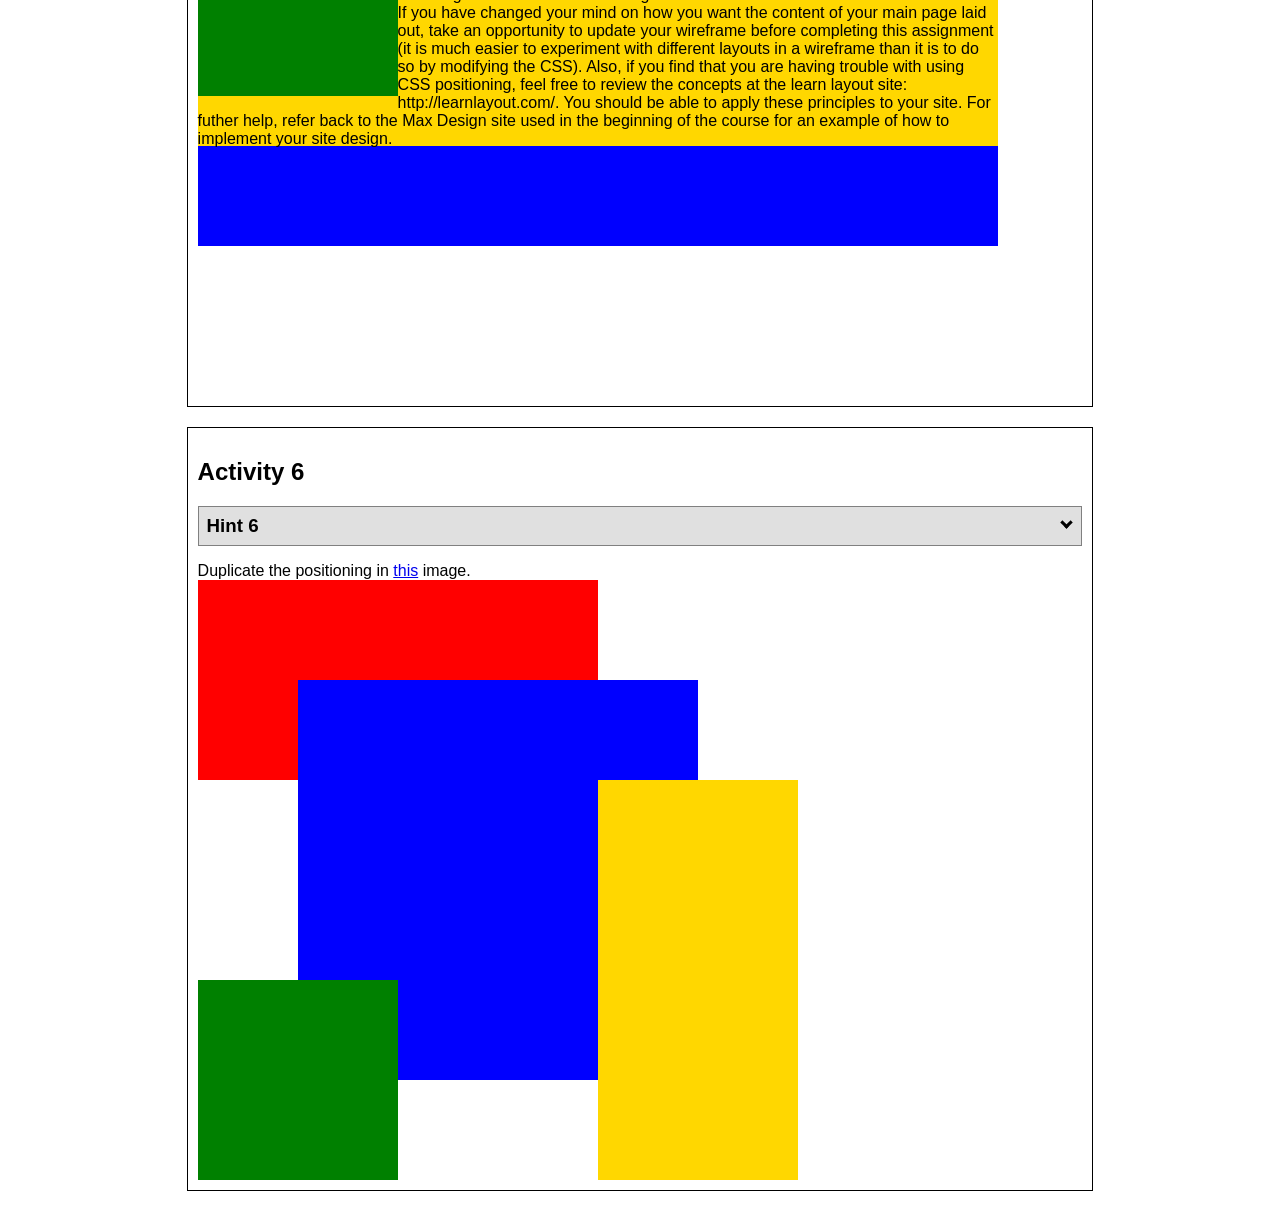
<file: ice/positioning/positioning.html>
<!DOCTYPE html>
<html lang="en">
  <head>
    <!-- HTML - Name: positioning.html -->
    <title>Positioning Activity</title>
    <link rel="stylesheet" type="text/css" href="positionstyles.css" />
  </head>
  <body>
    <div class="activity">
      <h2>WDD 130 positioning exercises</h2>
      For each activity match make the boxes match the image by modifying the stylesheet.</div>
    <div class="activity">
      <h2>Activity 1</h2>
      <section class="hint"><input type="checkbox" ><i></i> <h3>Hint 1</h3><div><p>Use the activity instructions for the firt activity</a></p></div></section>
      <p>Follow the activity instructions to make the boxes match  <a href="images/example1.png" target="_blank">this</a> image.</p>
      <div class="content1" >
        <div class="red1" ></div>
        <div class="green1" ></div>
        <div class="green1" ></div>
        <div class="yellow1"></div>
        <div class="yellow1"></div>
        <div class="blue1"></div>
      </div>
    </div>
    <div class="activity">
      <h2>Activity 2</h2>
      <section class="hint"><input type="checkbox" > <h3>Hint 2</h3><i></i><div>
      <ul>
      <li>grid-template-columns: 50px 50px 50px 50px 50px </li></ul></div></section>
      <p>Overlap and stagger the squares like in <a href="images/example2.png" target="_blank">this</a> image.</p>
      <div class="content2" >
        <div class="red2" ></div>
        <div class="green2" ></div>
        <div class="yellow2"></div>
        <div class="blue2"></div>
      </div>
    </div>
    <div class="activity">
      <h2>Activity 3</h2>
      <section class="hint"><input type="checkbox" > <h3>Hint 3</h3><i></i><div><p>This one is going to be best solved with CSS Grid. Remember to make the boxes the right width first...then start moving them around. </p><h4>Properties used:</h4><ul><li>display:grid;</li><li>grid-template-columns:</li><li>grid-column-gap:</li>
        <li>grid-column:</li>  </ul></div></section>
      Create the 2 column layout like in <a href="images/example3.png" target="_blank">this</a>  image.
      <div class="content3" >
        <div class="red3" ></div>
        <div class="green3" ></div>
        <div class="yellow3"></div>
        <div class="blue3"></div>
      </div>
    </div>
    <div class="activity">
      <h2>Activity 4</h2>
      <section class="hint"><input type="checkbox" > <h3>Hint 4</h3><i></i><div><p>For the others we have been primarily concerned with width. For this one you will need to adjust height as well. </p><h4>Properties used:</h4><ul><li>display:grid;</li><li>grid-template-columns:</li><li>grid-row:</li></ul></div></section>
      Duplicate the positioning in <a href="images/example4.png" target="_blank">this</a> image. 
      <div class="content4" >
        <div class="red4" ></div>
        <div class="green4" ></div>
        <div class="yellow4"></div>
        <div class="blue4"></div>
      </div>
    </div>

    <div class="activity">
      <h2>Activity 5</h2>
      <section class="hint"><input type="checkbox" > <h3>Hint 5</h3><i></i><div><p>Grid is <strong>not</strong> the right way to do this.  In fact there is only one way to really do that...and that is with float. Remember that we float the thing we want the text to wrap around.  Also remember to start by making all the shapes the right size and shape.</p><h4>Properties used:</h4><ul><li>float: left;</li></ul></div></section>
      Wrap the text around the square like in <a href="images/example5.png" target="_blank">this</a> image. This is one case where Grid is NOT the right way to solve this one and will in fact make it harder if you try to use it!
      <div class="content5" >
        <div class="red5" ></div>
        <div class="green5" ></div>
        <div class="yellow5">Step 01: Continue creating the main page for your chosen web site by modifying the CSS file you created in week 9's Adding Classes and IDs to Your Website assignment. This week, you will position all of the content on your main page using the CSS positioning techniques taught in KhanAcademy. When you are done, your webpage layout should reflect what you outlined in the wireframe you designed in the assignment Your Own Site Diagram and Wireframe in week 3. <br />
          If you have changed your mind on how you want the content of your main page laid out, take an opportunity to update your wireframe before completing this assignment (it is much easier to experiment with different layouts in a wireframe than it is to do so by modifying the CSS). Also, if you find that you are having trouble with using CSS positioning, feel free to review the concepts at the learn layout site: http://learnlayout.com/. You should be able to apply these principles to your site. For futher help, refer back to the Max Design site used in the beginning of the course for an example of how to implement your site design.</div>
        <div class="blue5"></div>
      </div>
    </div>
    <div class="activity">
      <h2>Activity 6</h2>
      <section class="hint"><input type="checkbox" > <h3>Hint 6</h3><i></i><div><p>This one is all about visualizing the grid behind the layout. If you are having a hard time doing that first: all the sizes are even multiples of 100, and second here is another example with the lines drawn: <a href="images/example6-hint.png" target="_blank">example 6 with lines</a>. For this one you will find it easiest if you use px for the column width. You can also use <kbd>z-index</kbd> to control the element layering.    </p><h4>Properties used:</h4><ul><li>display:grid;</li><li>grid-template-columns:</li><li>grid-column:</li><li>grid-row:</li><li><a href="https://www.w3schools.com/cssref/pr_pos_z-index.asp" target="_blank">z-index:</a></li></ul></div></section>
      Duplicate the positioning in <a href="images/example6.png" target="_blank">this</a> image.
      <div class="content6" >
        <div class="red6" ></div>
        <div class="green6" ></div>
        <div class="yellow6"></div>
        <div class="blue6"></div>
      </div>
    </div>
  </body>
</html>
</file>
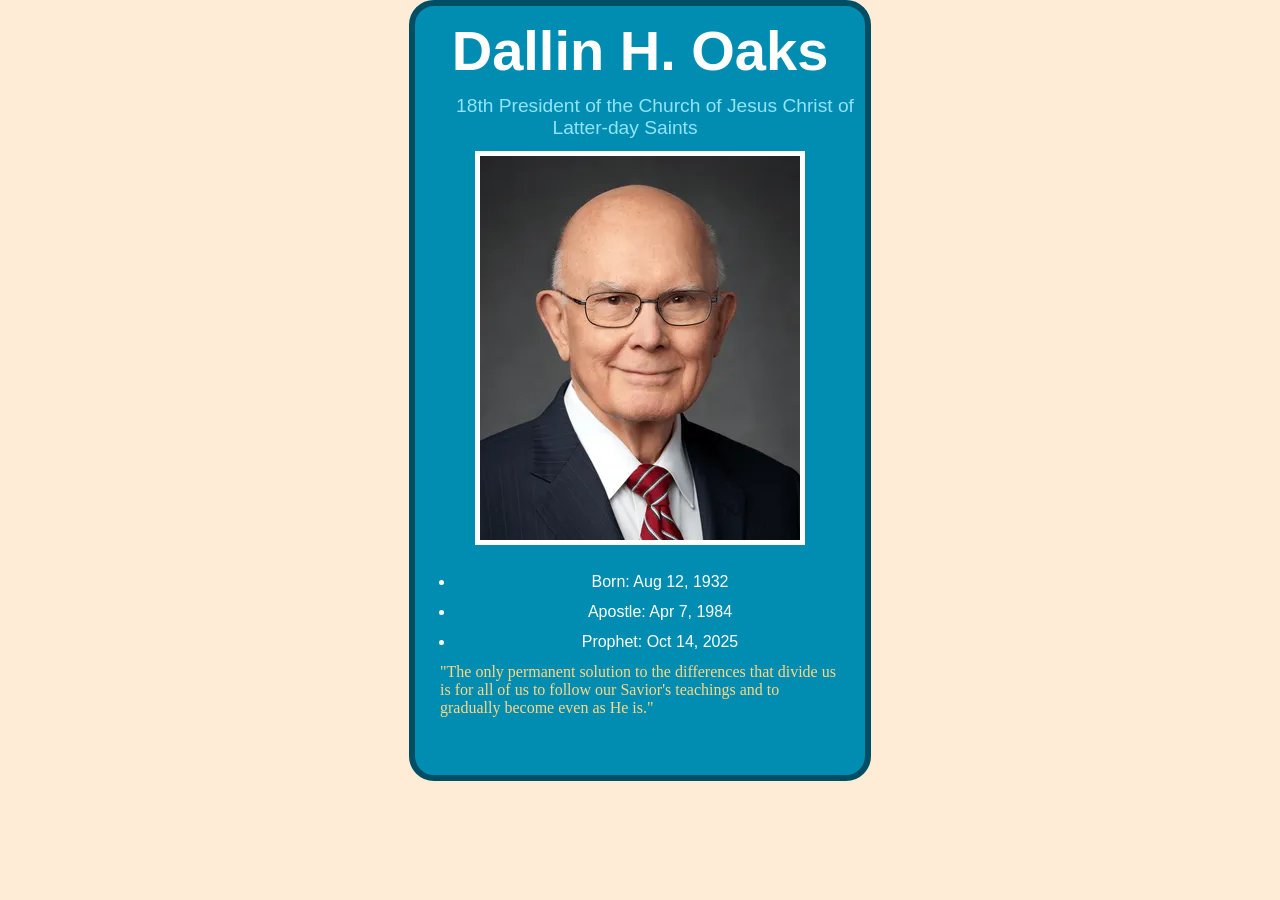
<file: ice/prophet_cards/oaks.html>
<!DOCTYPE html>
<html lang="en">
<head>
    <meta charset="UTF-8">
    <meta name="viewport" content="width=device-width, initial-scale=1.0">
    <title>Dallin H. Oaks</title>
    <style>
        /* Insert styles here, this is called an internal stylesheet  */
        body {
            background: #FFECD7;
            font-family: Helvetica, sans-serif;
            color: #FFFFFE;
            margin: 0 auto;
            text-align: center;
        }

        #card {
            background-color: #008DB1;
            width: 450px;
            margin: 0 auto;
            border: 6px solid #004E63;
            border-radius: 25px;
        }

        #card * {
            margin: 12px auto;
        }

        #card a {
            font-size: 1.2em;
            padding: 0px 30px;
            text-decoration: none;
            color: #91E4FB;
        }

        h1 {
            font-size: 3.5em;
        }
        
        img {
            margin: 5 auto;
            border: 5px solid white;
            
        }

        p {
            font-family: "Brush Script MT", "Nanum Brush Script";
            height: 100px;
            color: #ffD783;
            padding: 0 25px;
            margin: 12px auto;
            text-align: left;
        }

    </style>
</head>
<body>
    <!-- Insert HTML elements here -->
     <div id="card">
        <h1>Dallin H. Oaks</h1>
        <a href="https://www.churchofjesuschrist.org/?lang=eng">18th President of the Church of Jesus Christ of Latter-day Saints</a><br>
        <img src="images/oaks.webp" alt="President Dallin H. Oaks">
        <ul>
            <li>Born: Aug 12, 1932</li>
            <li>Apostle: Apr 7, 1984</li>
            <li>Prophet: Oct 14, 2025</li>
        </ul>
        <p>"The only permanent solution to the differences that divide us is for all of us to follow our Savior's teachings and to gradually become even as He is."</p>
     </div>
</body>
</html>
</file>
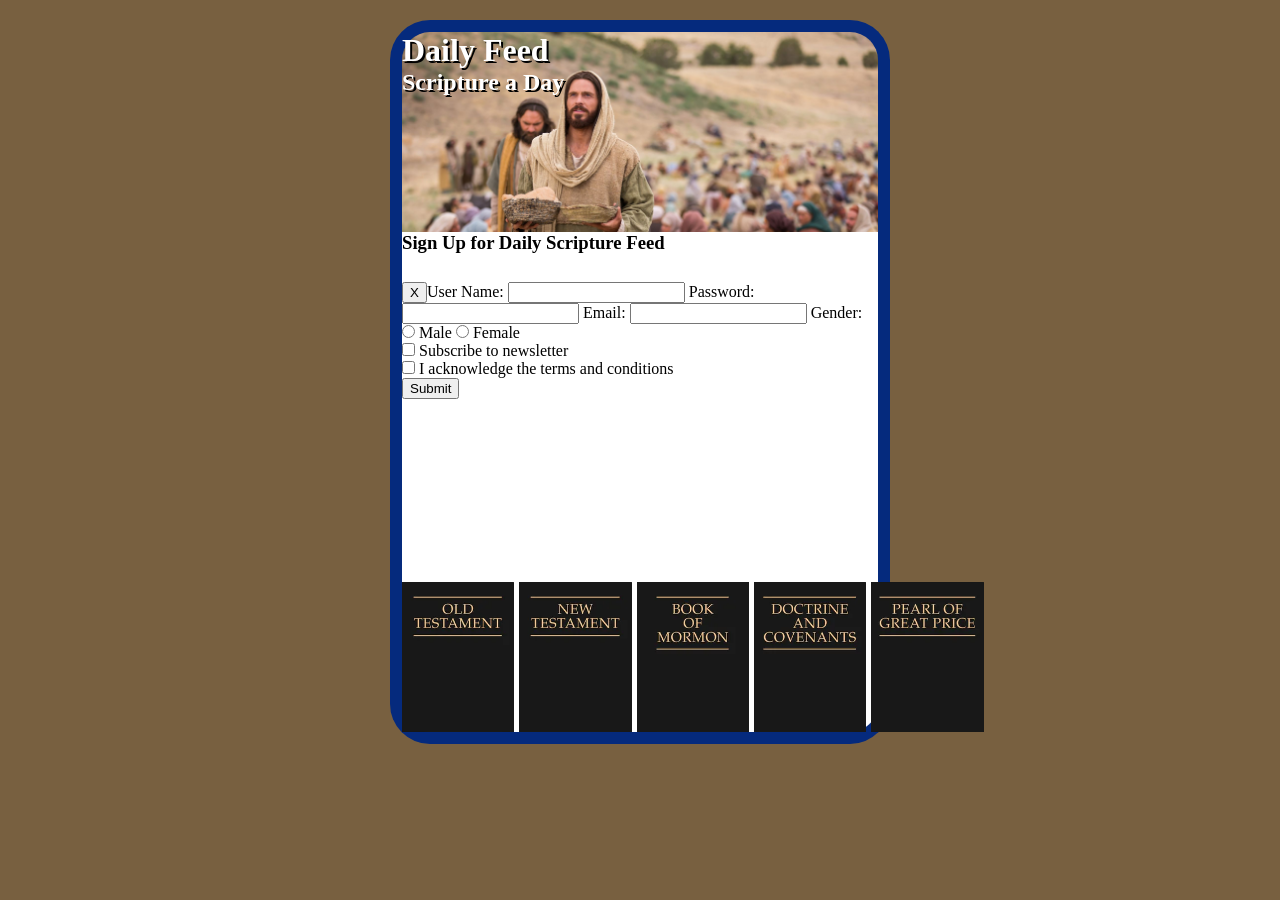
<file: ice/signup/signup.html>
<!DOCTYPE html>
<html lang="en">

<head>
    <meta charset="UTF-8">
    <meta name="viewport" content="width=device-width, initial-scale=1.0">
    <title>Daily Feed Sign Up</title>

    <style>
        * {
            margin: 0;
        }

        body {
            background: rgb(120, 96, 64);
            margin: 0 auto;
        }

        #card {
            margin: 20px auto;
            /* border: 12px solid #052A7D;
            border-radius: 40px; */
            height: 700px;
            width: 500px;
            object-fit: cover;
        }

        #top {
            height: 200px;
            background-image: url(images/jesus_feeds_5000.jpeg);
            background-size: cover;
            object-fit: cover;
            border-top: 12px solid #052A7D;
            border-left: 12px solid #052A7D;
            border-right: 12px solid #052A7D;
            border-top-left-radius: 40px;
            border-top-right-radius: 40px;
            color: white;
            text-shadow: 2px 2px #000;
        }

        h1, h2 {
            justify-self: center;
            align-self: center;
        }

        #closeBtn {
            float: left;
        }

        #formContainer {
            background: white;
            height: 350px;
            border-left: 12px solid #052A7D;
            border-right: 12px solid #052A7D;
        }

        #myform {
            display: grid;
            grid-template-columns: 1fr 1fr;
            grid-template-rows: repeat(7, 1fr);
        }

        #formContainer h3 {
            justify-self: center;
            height: 50px;
            align-self: center;
        }



        #scriptureImages {
            background: white;
            height: 150px;
            border-bottom: 12px solid #052A7D;
            border-left: 12px solid #052A7D;
            border-right: 12px solid #052A7D;
            border-bottom-left-radius: 40px;
            border-bottom-right-radius: 40px;
            display: grid;
            grid-template-columns: repeat(5, 1fr);
            gap: 5px;
        }

        img {
            height: 150px;
            width: auto;
        }
    </style>




</head>

<body>
    <div id="card">
        <div id="top">
            <h1>Daily Feed</h1>
            <h2>Scripture a Day</h2>
        </div>
        <div id="formContainer">
            <h3>Sign Up for Daily Scripture Feed</h3>
            <form id="myForm">
                <button type="button" id="closeBtn">X</button>
                <label for="username">User Name:</label>
                <input type="text" id="username" name="username" required>

                <label for="password">Password:</label>
                <input type="password" id="password" name="password" required>

                <label for="email">Email:</label>
                <input type="email" id="email" name="email" required>

                <label>Gender:</label>
                <div>
                    <input type="radio" id="male" name="gender" value="male" required>
                    <label for="male">Male</label>
                    <input type="radio" id="female" name="gender" value="female" required>
                    <label for="female">Female</label>
                </div>

                <section>
                    <input type="checkbox" id="newsletter" name="newsletter">
                    <label for="newsletter">Subscribe to newsletter</label>
                </section>

                <section>
                    <input type="checkbox" id="conditions" name="conditions" required>
                    <label for="conditions">I acknowledge the terms and conditions</label>
                </section>

                <section>
                    <button type="submit">Submit</button>
                </section>
            </form>
        </div>
        <div id="scriptureImages">
            <img src="images/old_testament.webp" alt="Old Testament">
            <img src="images/new_testament.webp" alt="New Testament">
            <img src="images/book_of_mormon.webp" alt="Book of Mormon">
            <img src="images/doctrine_and_covenants.webp" alt="Doctrine and Covenants">
            <img src="images/pearl_of_great_price.webp" alt="Pearl of Great Price">
        </div>
    </div>
    <div id="output"></div>

    <script>
        // Here is some Javascript to start looking forward to wdd131
        document.getElementById("closeBtn").addEventListener("click", function () {
            document.getElementById("formContainer").style.display = "none";
        });
        const form = document.getElementById('myForm');
        const output = document.getElementById('output');

        form.addEventListener('submit', function (event) {
            event.preventDefault(); // Stop form from actually submitting

            const formData = new FormData(form);
            const entries = [];

            for (const [key, value] of formData.entries()) {
                if (key == "password") {
                    entries.push(`<strong>${key}</strong>: ${value} (you should probably encrypt the password)`);
                } else {
                    entries.push(`<strong>${key}</strong>: ${value}`);
                }
            }

            output.innerHTML = `
            <br>  
            <h3>Here is the data that would be sent to the server:</h3>
            <ul>
                ${entries.map(item => `<li>${item}</li>`).join('')}
            </ul>
            `;
        });
    </script>

</body>

</html>
</file>
<file: wwr/styles/styles.css>
#content {
    max-width: 1600px;
    margin: 0 auto
}

h1, h2, h3, h4, h5, h6 {
    font-family: "Times New Roman", Times, serif;
    color: #6AA090;
}

body {
    font-size: 22px;
    font-family: "Courier New", Courier, monospace;
    margin: 0;
    padding: 0;
}

nav a {
    grid-column: span 1;
    text-align: center;
    background: #5F5566;
    color: #FFD7C2;
    text-decoration: none;
    padding: 35px
}

#hero-msg h1, #hero-msg h4 {
    text-align: center;
}

.button-box {
    text-align: center;
}

main section {
    text-align: center;
}

#background {
    height: 725px;
    background: #1C9C26;
}

body {
    background: #33202A;
}

header {
    display: grid;
    grid-template-columns: 250px 1fr 1fr 1fr 1fr;
    background: #33202A;
}

header nav {
    grid-column-start: 3;
    grid-column-end: 6;
}

nav a:hover {
    background: #33202A;
    color: #FFFFFF;
}

.book, .join {
    background: #5F5566;
    color: #FFD7C2;
    text-decoration: none;
    font-size: 18px;
    padding: 15px 30px;
    margin-top: 50px;
    border-radius: 5px;
}

.book:hover, .join:hover {
    background: #000000;
    color: #FFFFFF;
}

#background {
    background: #33202A;
}

.msg {
    background: #33202A;
    line-height: 1.5em;
    padding: 35px;
}

.msg h2 {
    color: #6AA090;
}

.msg p {
    font-size: 0.8em;
    color: #6AA090;
    padding-bottom: 15px;
}

footer {
    display: grid;
    grid-template-columns: repeat(6, 1fr);
    background: #33202A;
    color: #1C9C26;
    padding: 25px 50px;
    margin-top: 200px;
}

footer p {
    grid-column-start: span 6;
    font-size: 1.2em;
    text-decoration: underline;
}

footer .links {
    grid-column: span 3;
    background: #5F5566;
    color: #FFD7C2;
    text-decoration: none;
}

footer .links:hover {
    background: #000;
    color: white;
    text-decoration: underline;
}

.social a {
    background: #33202A;
    color: #33202A;
}

.home-title {
    color: #1C9C26;
    font-size: 2em;
    margin-top: 10px;
}

h4 {
    color: #1C9C26;
}

h2 {
    margin: 0;
}

.logo {
    width: 80px;
}

#logo_link {
    padding-top: 5px;
}

.icon {
    width: 80px;
    padding-top: 10px;
}

#hero-img {
    width: 100%;
}

.social img {
    padding-top: 15px;
}

.rivers-card, .camping-card, .rapids-card {
    margin: 200px 0;
}

.card-img {
    border: 10px solid black;
}

main section image {
    box-sizing: border-box;
}

.social {
    box-sizing:border-box;
}
</file>
<file: ice/valentines/styles/styles.css>
/* Add your CSS here to style your valentines day page */
@font-face {
    font-family: "Valentine Rose";
    src: url(../fonts/Valentine_Rose.ttf);
    font-family: Cherish;
    src: url(../fonts/cherish_2/Cherish.ttf);
}

#wrapper {
    background-color: #D39CB8;
    border: 10px solid #B3001B;
    border-radius: 5%;
    width: 800px;
    font-family: Cherish;
    margin: 0 auto;
    color: #3B3D40;
}

main :nth-child(2) {
    border: 6px double #E7BBE3;
    max-width: 500px;
    margin: 0 auto;
}

h1, h2, ul, footer {
    font-family: "Valentine Rose";
}

section {
    margin: 0 auto;
    padding: 10px;
}
</file>
<file: ice/favorite_devo/styles/styles.css>
body {
  margin: 0;
  height: 100%;
  font-family: Arial, sans-serif;
  background: linear-gradient(to bottom, #d3d3d3, #001f3f);
  background-repeat: no-repeat; /* Just in case */
  background-attachment: fixed;
}

.container {
  text-align: center;
}

.header {
  padding: 20px 0;
}

.header-image {
  background-image: url('../images/icenter.png'); /* Replace with your image */
  background-repeat: no-repeat;
  background-position: center;
  height: 150px;
  display: flex;
  flex-direction: column;
  justify-content: center;
  color: white;

}

.header-image h1 {
  margin: 0;
  line-height: 0.9;
    font-size: 3.5em;
  font-weight: bold;
  text-shadow: 2px 2px 4px rgba(0, 0, 0, 0.7);
  background: #00000055;
}

.content-box {
  background-color: white;
  margin: 30px auto;
  width: 90%;
  max-width: 900px;
  padding: 40px;
  box-shadow: 5px 5px 0px black;
  min-height: 400px;
}

table {
  border: 5px solid black;
  margin: 20px auto;
  border-collapse: collapse;
  width: 100%;
}

td, th {
  border: 3px solid black;
  border-collapse: collapse;
  padding: 5px 10px;
}

form {
  border: 5px solid gray;
}

input {
  width: 80%;
}

#submit {
  width: 30%;
}
</file>
<file: ice/positioning/positionstyles.css>
/* CSS - Name: "positionstyles.css" */
/* Activity 1 styles */
.content1 {
  /* This is the parent of the activity 1 boxes. */
  display: grid;
  grid-template-columns: 1fr 1fr;
  grid-template-rows: 1fr 2fr 2fr 1fr;
  justify-items: center;
  gap: 20px;
  
}
.red1 { 
  width: 100%;
  height: 100px;
  background-color: red; 
  grid-column: 1 / 3;
} 
.green1 {
  width: 200px;
  background-color: green; 
} 
.yellow1 {
  width: 200px;
  height: 200px;
  background-color: gold; 
} 
.blue1 {
  width: 100%;
  height: 100px;
  background-color: blue; 
  grid-column: 1 / 3;
} 
/* Activity 2 styles */ 
.content2 {
  /* This is the parent of the activity 2 boxes. */
  display: grid;
  grid-template-columns: repeat(5, 50px);
  grid-template-rows: repeat(5, 50px);
}
.red2 {
  width: 100px; 
  height: 100px; 
  background-color: red; 
} 
.green2 { 
  width: 100px; 
  height: 100px; 
  background-color: green; 
  grid-area: 2 / 2 / 4 / 4;
} 
.yellow2 {
  width: 100px; 
  height: 100px; 
  background-color: gold; 
  grid-area: 3 / 3 / 5 / 5;
} 
.blue2 {
  width: 100px; 
  height: 100px; 
  background-color: blue; 
  grid-area: 4 / 4 / 6 / 6;
} 
/* Activity 3 styles */ 
.content3 {
  /* This is the parent of the activity 3 boxes. */
  display: grid;
  grid-template-columns: 1fr 1fr;
  grid-template-rows: 100px 200px 200px 100px;
  grid-column-gap: 100px;
}
.red3 {
  width: 100%; 
  height: 100px; 
  background-color: red; 
  grid-column: span 2;
} 
.green3 {
  width: 100%; 
  height: 100%; 
  background-color: green;
} 
.yellow3 {
  width: 100%; 
  height: 100%; 
  background-color: gold; 
} 
.blue3 {
  width: 100%;
  height: 100px; 
  background-color: blue; 
  grid-column: span 2;
} 
/* Activity 4 styles */ 
.content4 {
  /* This is the parent of the activity 4 boxes. */
  height: 400px;
  display: grid;
  grid-template-columns: 1fr 1fr;
  grid-template-rows: 1fr 1fr 1fr;
}
.red4 {
  width: 100%; 
  height: 100%; 
  background-color: red; 
  grid-row: 1 / 4;
} 
.green4 {
  width: 100%; 
  height: 100%; 
  background-color: green; 
} 
.yellow4 {
  width: 100%; 
  height: 100%; 
  background-color: gold; 
} 
.blue4 {
  width: 100%; 
  height: 100%; 
  background-color: blue; 
} 
/* Activity 5 styles */ 
.content5 {
  /* This is the parent of the activity 5 boxes. */
  height: 600px;
  width: 800px;
}
.red5 { 
  width: 100%; 
  height: 100px; 
  background-color: red; 
} 
.green5 { 
  width: 200px; 
  height: 200px; 
  float: left;
  background-color: green; 

} 
.yellow5 {
  width: 100%; 
  height: 250px; 
  background-color: gold; 

} 
.blue5 {
  width: 100%; 
  height: 100px; 
  background-color: blue; 
} 
/* Activity 6 styles */ 
.content6 {
  /* This is the parent of the activity 6 boxes. */
  width: 600px;
  height: 600px;
  display: grid;
  grid-template-columns: repeat(6, 100px);
  grid-template-rows: repeat(6, 100px);
}
.red6 {
  width: 400px; 
  height: 200px; 
  background-color: red; 
  grid-area: 1 / 1 / 3 / 5
  z-index: -1;
} 
.green6 {
  width: 200px; 
  height: 200px; 
  background-color: green; 
  grid-area: 5 / 1 / 7 / 3;
  z-index: 1;
} 
.yellow6 {
  width: 200px; 
  height: 400px; 
  background-color: gold; 
  grid-area: 3 / 5 / 7 / 7;
  z-index: 1;
} 
.blue6 {
  width: 400px; 
  height: 400px; 
  background-color: blue; 
  grid-area: 2 / 2 / 6 / 6;
  z-index: 0;
} 


/* Do not make any changes below here */
.activity {
  width: 70%; 
  margin: 20px auto; 
  font-family: Arial, sans-serif; 
  border: 1px solid black; 
  padding: 10px; 
  clear:both; 
  overflow: auto;
} 

.hint {
  border: 1px solid grey;
  background: #e0e0e0;
  padding: .5em;
  position: relative;
  margin: 1em 0;
}
.hint h3 {
  margin: 0;
}
.hint:hover {
  background: #d0d0d0;
}
.hint > div {
  display: none;
}

.hint input[type=checkbox] {
  position: absolute;
  width: 100%;
  height: 100%;
  opacity: 0;
  z-index: 1;
  cursor: pointer;
}

.hint input[type=checkbox]:checked ~ div {
  display: block;
}

.hint i {
  position: absolute;
  transform: translate(-6px, 0);
  margin-top: 16px;
  right: 10px;
  top: -3px;
}
.hint i:before, .hint i:after {
  content: "";
  position: absolute;
  background-color: black;
  width: 3px;
  height: 9px;
}
.hint i:before {
  transform: translate(2px, 0) rotate(45deg);
}
.hint i:after {
  transform: translate(-2px, 0) rotate(-45deg);
}

.hint input[type=checkbox]:checked ~ i:before {
  transform: translate(-2px, 0) rotate(45deg);
}
.hint input[type=checkbox]:checked ~ i:after {
  transform: translate(2px, 0) rotate(-45deg);
}
.hint a {
  position: relative;
  z-index: 1;
}
</file>
